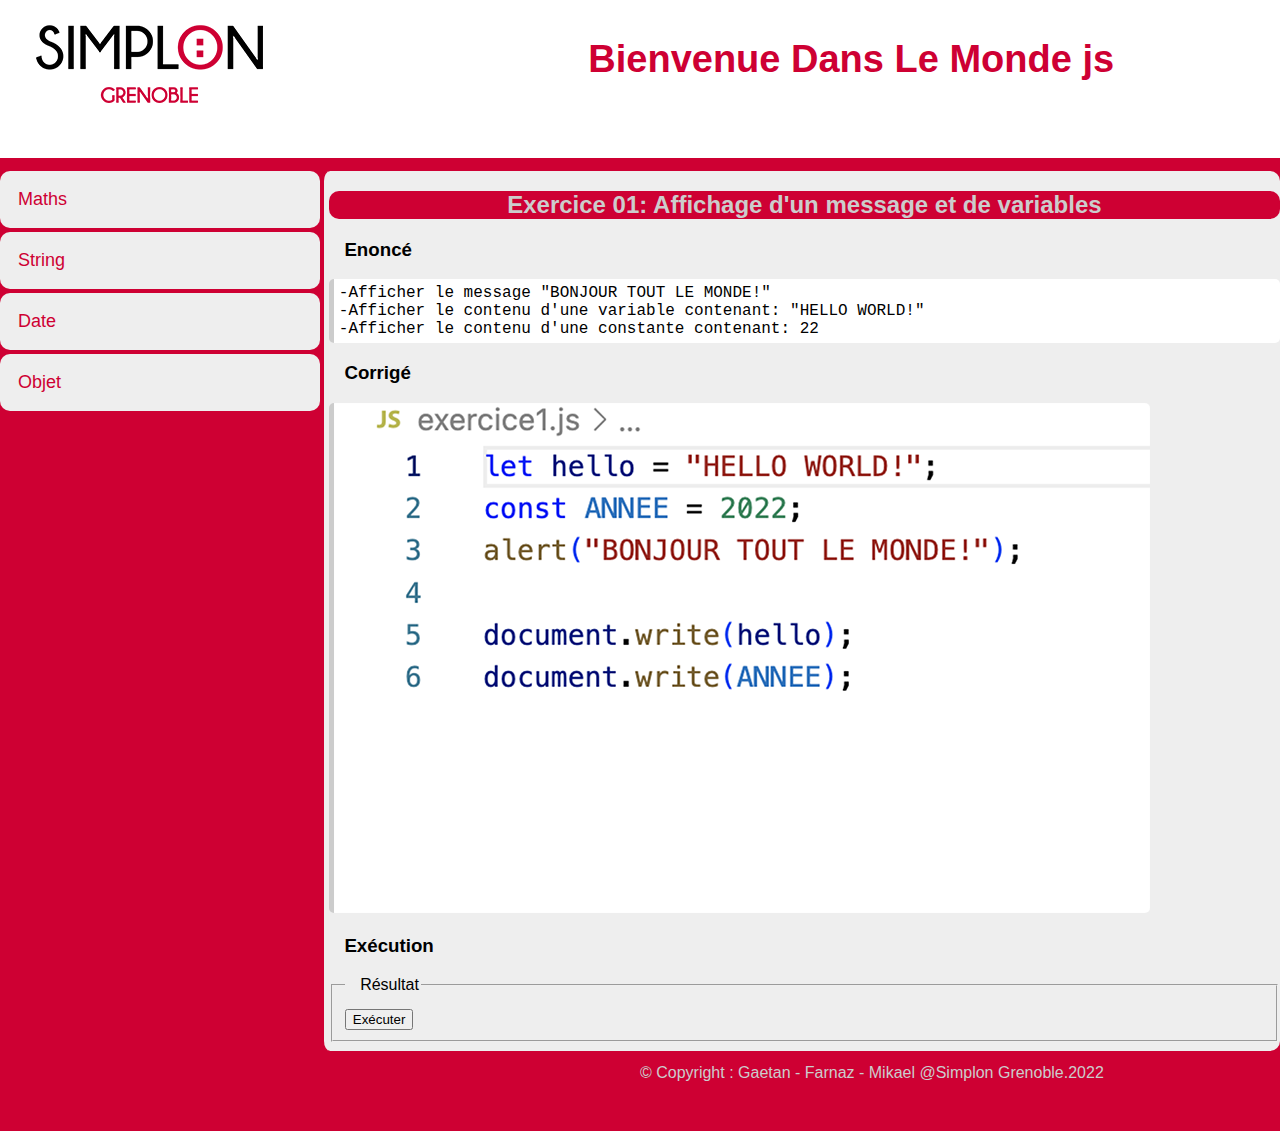
<file: pages/exercice1.html>
<!DOCTYPE html>
<html lang="en">
<head>
    <meta charset="UTF-8">
    <meta http-equiv="X-UA-Compatible" content="IE=edge">
    <meta name="viewport" content="width=device-width, initial-scale=1.0">
    <title>Exercice 1</title>
    <link rel="stylesheet" href="../styles/styles.css">
    <script src="../js/script.js"></script>
</head>
<body onload="init()">
    <div class="grid-container">

      <header>
        <div class="gallery">
          <a href="../pages/pagedaccueil.html"> <img src="../img/SIMPLON_Logo_GRENOBLE_RougeNoir-RVB.png" alt="logo"> </a> 
        </div>
        <centre><h1>Bienvenue Dans Le Monde js</h1></centre>    
    </header>
   
        <nav id="sideMenu">
            <!-- remplacer le href de la page actuelle par # -->
            <!-- éventuellement le laisser en surbrillance dans le css -->
            <button class="accordion">Maths</button>
            <div class="panel">
              <ul class="exercices">
                <li><a href="exercice2.html">Exercice 2</a></li>
                <li><a href="exercice4.html">Exercice 4</a></li>
                <li><a href="exercice7.html">Exercice 7</a></li>
                <li><a href="exercice8.html">Exercice 8</a></li>
                <li><a href="exercice9.html">Exercice 9</a></li>
                <li><a href="exercice10.html">Exercice 10</a></li>
                <li><a href="exercice11.html">Exercice 11</a></li>
                <li><a href="exercice12.html">Exercice 12</a></li>
              </ul>
            </div>
      
            <button class="accordion">String</button>
            <div class="panel">
              <ul class="exercices">
                <li><a href="#">Exercice 1</a></li>
                <li><a href="exercice3.html">Exercice 3</a></li>
                <li><a href="exercice5.html">Exercice 5</a></li>
              </ul>
            </div>
      
            <button class="accordion">Date</button>
            <div class="panel">
              <ul id="exercices">
                <li><a href="exercice6.html">Exercice 6</a></li>
              </ul>
            </div>
      
            <button class="accordion">Objet</button>
            <div class="panel">
              <ul id="exercices">
                <li><a href="exercice13.html">Exercice 13</a></li>
              </ul>
            </div>
        </nav>
    
        <!-- Changer ici pour chaque exercice -->
        <!-- Déplacer la div output selon les besoins -->
        <section id="mainContent" class="main-container">    
           <h2>Exercice 01: Affichage d'un message et de variables</h2> 

           <h3>&nbsp;&nbsp;&nbsp;Enoncé</h3>
           <p id="enonce">
            -Afficher le message "BONJOUR TOUT LE MONDE!" <br>
            -Afficher le contenu d'une variable contenant: "HELLO WORLD!" <br>
            -Afficher le contenu d'une constante contenant: 22  
           </p>
    
           <h3>&nbsp;&nbsp;&nbsp;Corrigé</h3>
           <img src="../img/exercice1.png" alt="exercice1" id="corrige">
    
           <h3>&nbsp;&nbsp;&nbsp;Exécution</h3>
           <form action="">
            <fieldset>
                <legend>&nbsp;&nbsp;&nbsp;Résultat</legend>
                <div id="output"></div>
                <input type="button" value="Exécuter" onclick="exercice1()">
            </fieldset>
           </form>
        </section>
    
    <br><br>
        <footer>
            © Copyright : Gaetan - Farnaz - Mikael @Simplon Grenoble.2022
        </footer>
      </div>
</body>
</html>
</file>
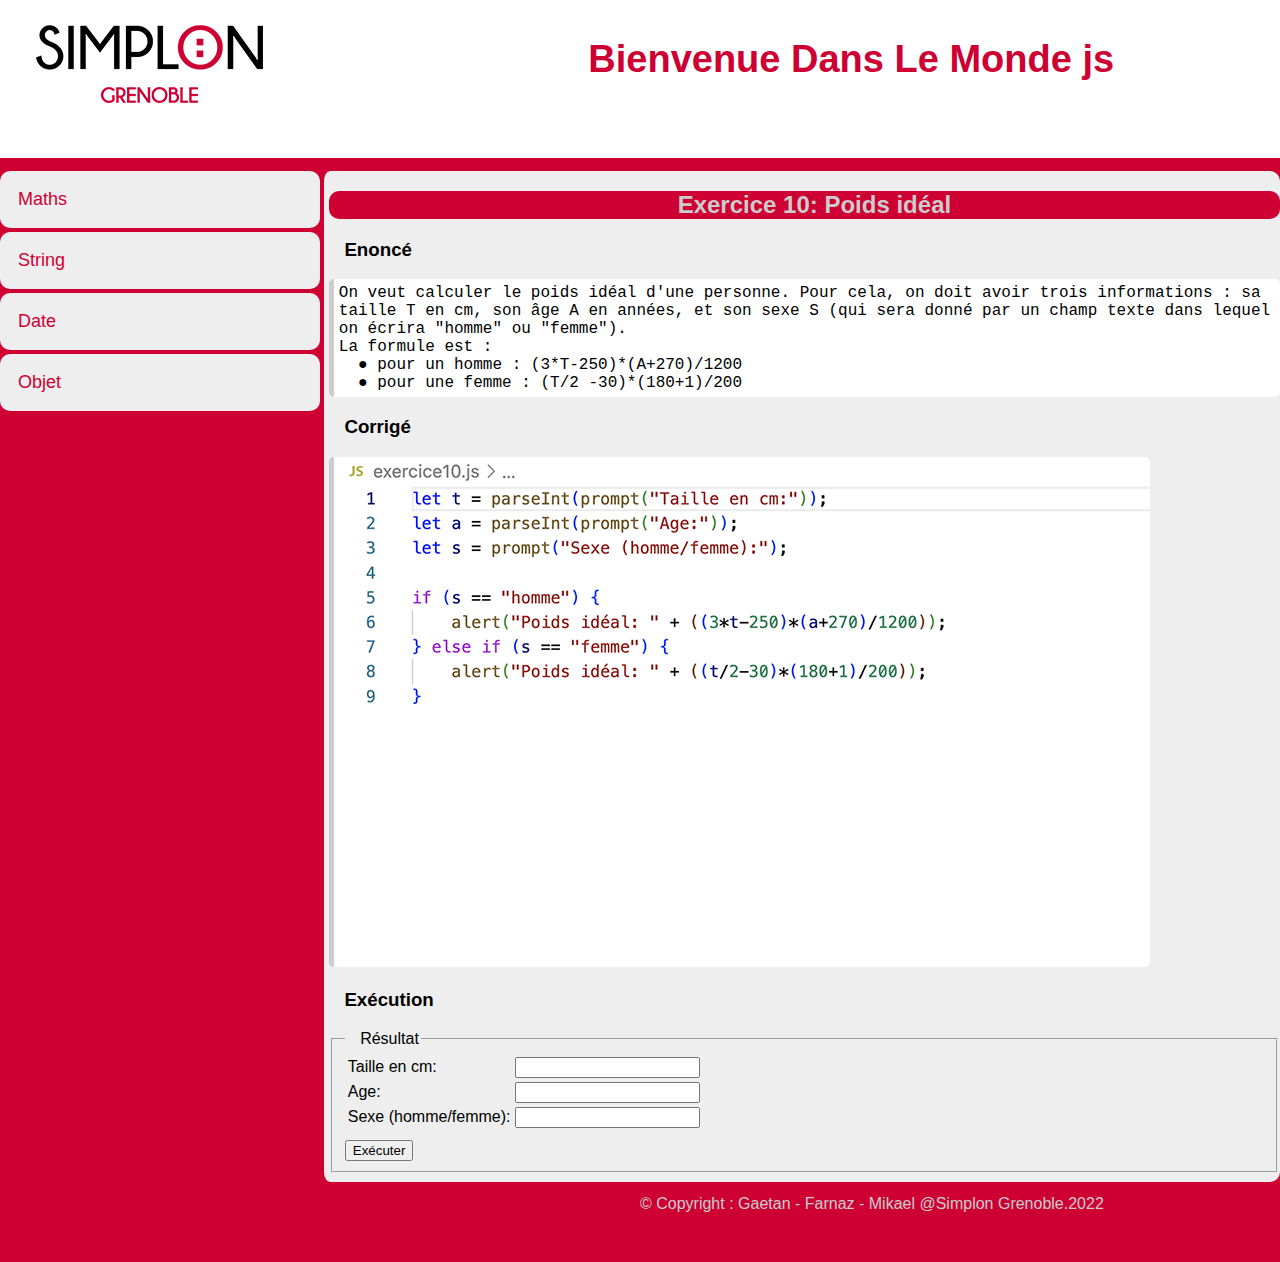
<file: pages/exercice10.html>
<!DOCTYPE html>
<html lang="en">
<head>
    <meta charset="UTF-8">
    <meta http-equiv="X-UA-Compatible" content="IE=edge">
    <meta name="viewport" content="width=device-width, initial-scale=1.0">
    <title>Exercice 10</title>
    <link rel="stylesheet" href="../styles/styles.css">
    <script src="../js/script.js"></script>
</head>
<body onload="init()">
    <div class="grid-container">
      <header>
        <div class="gallery">
          <a href="../pages/pagedaccueil.html"> <img src="../img/SIMPLON_Logo_GRENOBLE_RougeNoir-RVB.png" alt="logo"> </a> 
        </div>
        <centre><h1>Bienvenue Dans Le Monde js</h1></centre>    
    </header>
    
        <nav id="sideMenu">
            <!-- remplacer le href de la page actuelle par # -->
            <!-- éventuellement le laisser en surbrillance dans le css -->
            <button class="accordion">Maths</button>
            <div class="panel">
              <ul class="exercices">
                <li><a href="exercice2.html">Exercice 2</a></li>
                <li><a href="exercice4.html">Exercice 4</a></li>
                <li><a href="exercice7.html">Exercice 7</a></li>
                <li><a href="exercice8.html">Exercice 8</a></li>
                <li><a href="exercice9.html">Exercice 9</a></li>
                <li><a href="#">Exercice 10</a></li>
                <li><a href="exercice11.html">Exercice 11</a></li>
                <li><a href="exercice12.html">Exercice 12</a></li>
              </ul>
            </div>
      
            <button class="accordion">String</button>
            <div class="panel">
              <ul class="exercices">
                <li><a href="exercice1.html">Exercice 1</a></li>
                <li><a href="exercice3.html">Exercice 3</a></li>
                <li><a href="exercice5.html">Exercice 5</a></li>
              </ul>
            </div>
      
            <button class="accordion">Date</button>
            <div class="panel">
              <ul id="exercices">
                <li><a href="exercice6.html">Exercice 6</a></li>
              </ul>
            </div>
      
            <button class="accordion">Objet</button>
            <div class="panel">
              <ul id="exercices">
                <li><a href="exercice13.html">Exercice 13</a></li>
              </ul>
            </div>
        </nav>
    
        <!-- Changer ici pour chaque exercice -->
        <!-- Déplacer la div output selon les besoins -->
        <section id="mainContent" class="main-container">    
           <h2>&nbsp;&nbsp;&nbsp;Exercice 10: Poids idéal</h2> 

           <h3>&nbsp;&nbsp;&nbsp;Enoncé</h3>
           <p id="enonce">
            On veut calculer le poids idéal d'une personne. Pour cela, on doit
            avoir trois informations : sa taille T en cm, son âge A en années, et
            son sexe S (qui sera donné par un champ texte dans lequel on écrira
            "homme" ou "femme"). <br> 
            La formule est : <br>
            &nbsp;&nbsp;● pour un homme : (3*T-250)*(A+270)/1200 <br>
            &nbsp;&nbsp;● pour une femme : (T/2 -30)*(180+1)/200
           </p>
    
           <h3>&nbsp;&nbsp;&nbsp;Corrigé</h3>
           <img src="../img/exercice10.png" alt="exercice10" id="corrige">
    
           <h3>&nbsp;&nbsp;&nbsp;Exécution</h3>
           <form action="">
            <fieldset>
                <legend>&nbsp;&nbsp;&nbsp;Résultat</legend>
                <table>
                    <tr>
                        <td><label for="">Taille en cm: </label></td>
                        <td><input type="text" name="taille" id="taille"></td>
                    </tr>
                    <tr>
                        <td><label for="">Age: </label></td>
                        <td><input type="text" name="age" id="age"></td>
                    </tr>
                    <tr>
                        <td><label for="">Sexe (homme/femme): </label></td>
                        <td><input type="text" name="sexe" id="sexe"></td>
                    </tr>
                </table>

                <div id="output"></div>
                <input type="button" value="Exécuter" onclick="exercice10()">
            </fieldset>
           </form>
        </section>
    
        <br><br>
        <footer>
            © Copyright : Gaetan - Farnaz - Mikael @Simplon Grenoble.2022
        </footer>
    </div>
</body>
</html>
</file>
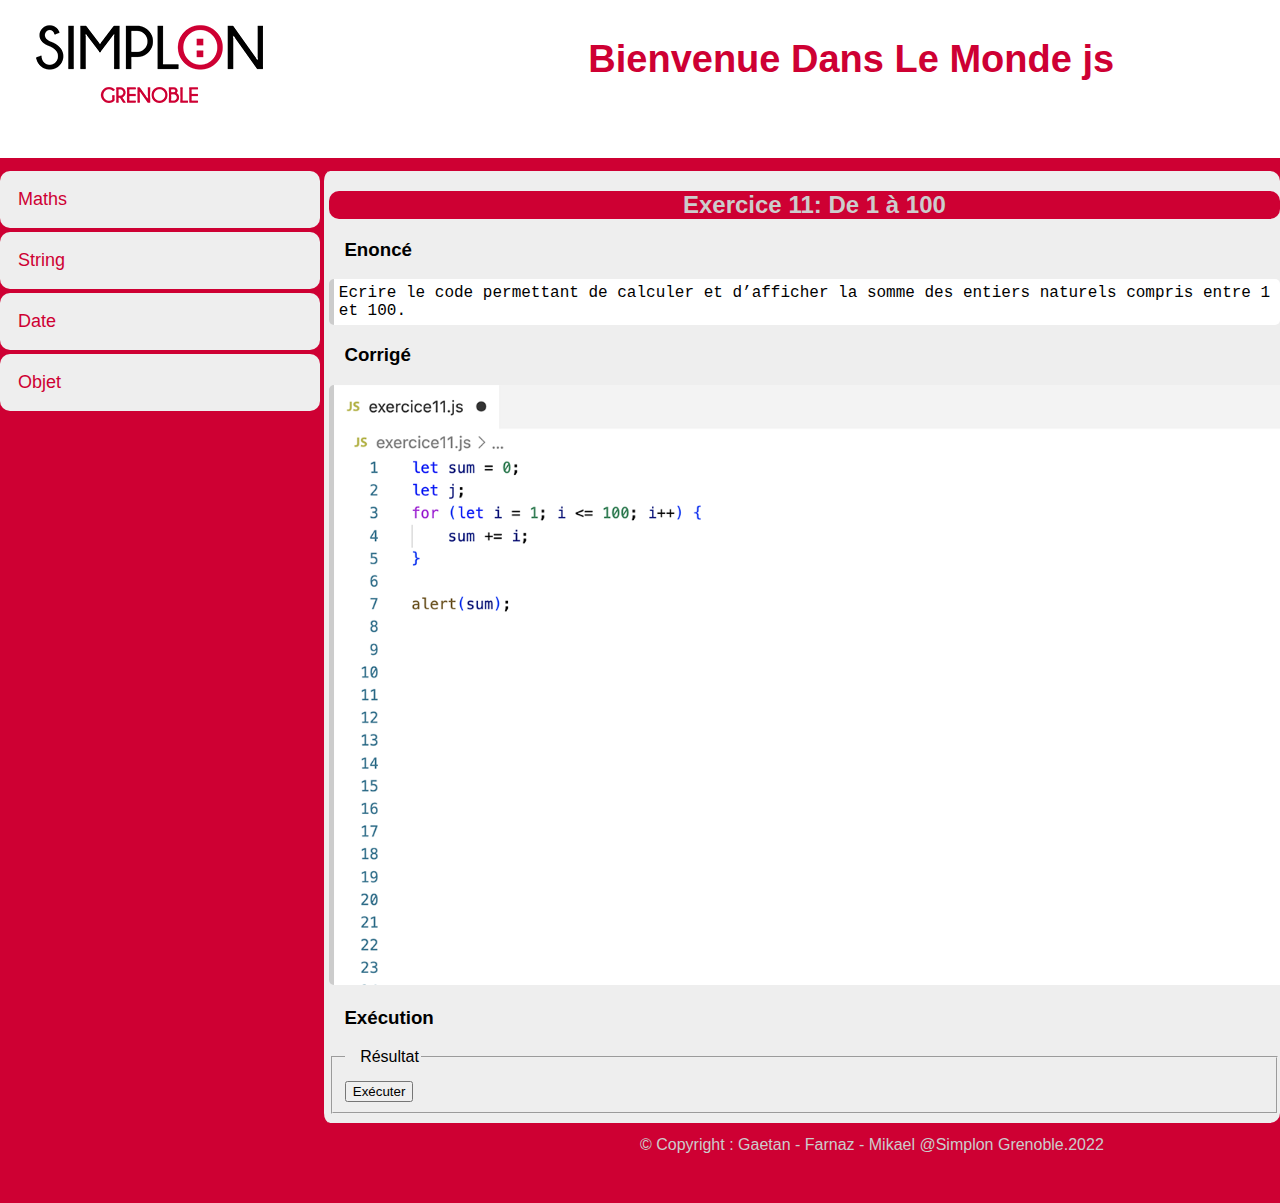
<file: pages/exercice11.html>
<!DOCTYPE html>
<html lang="en">
<head>
    <meta charset="UTF-8">
    <meta http-equiv="X-UA-Compatible" content="IE=edge">
    <meta name="viewport" content="width=device-width, initial-scale=1.0">
    <title>Exercice 11</title>
    <link rel="stylesheet" href="../styles/styles.css">
    <script src="../js/script.js"></script>
</head>
<body onload="init()">
    <div class="grid-container">
      <header>
        <div class="gallery">
          <a href="../pages/pagedaccueil.html"> <img src="../img/SIMPLON_Logo_GRENOBLE_RougeNoir-RVB.png" alt="logo"></a> 
        </div>
        <centre><h1>Bienvenue Dans Le Monde js</h1></centre>    
    </header>
    
        <nav id="sideMenu">
            <!-- remplacer le href de la page actuelle par # -->
            <!-- éventuellement le laisser en surbrillance dans le css -->
            <button class="accordion">Maths</button>
            <div class="panel">
              <ul class="exercices">
                <li><a href="exercice2.html">Exercice 2</a></li>
                <li><a href="exercice4.html">Exercice 4</a></li>
                <li><a href="exercice7.html">Exercice 7</a></li>
                <li><a href="exercice8.html">Exercice 8</a></li>
                <li><a href="exercice9.html">Exercice 9</a></li>
                <li><a href="exercice10.html">Exercice 10</a></li>
                <li><a href="#">Exercice 11</a></li>
                <li><a href="exercice12.html">Exercice 12</a></li>
              </ul>
            </div>
      
            <button class="accordion">String</button>
            <div class="panel">
              <ul class="exercices">
                <li><a href="exercice1.html">Exercice 1</a></li>
                <li><a href="exercice3.html">Exercice 3</a></li>
                <li><a href="exercice5.html">Exercice 5</a></li>
              </ul>
            </div>
      
            <button class="accordion">Date</button>
            <div class="panel">
              <ul id="exercices">
                <li><a href="exercice6.html">Exercice 6</a></li>
              </ul>
            </div>
      
            <button class="accordion">Objet</button>
            <div class="panel">
              <ul id="exercices">
                <li><a href="exercice13.html">Exercice 13</a></li>
              </ul>
            </div>
        </nav>
    
        <!-- Changer ici pour chaque exercice -->
        <!-- Déplacer la div output selon les besoins -->
        <section id="mainContent" class="main-container">    
           <h2>&nbsp;&nbsp;&nbsp;Exercice 11: De 1 à 100</h2> 

           <h3>&nbsp;&nbsp;&nbsp;Enoncé</h3>
           <p id="enonce">
            Ecrire le code permettant de calculer et d’afficher la somme des entiers naturels compris entre 1 et 100.
           </p>
    
           <h3>&nbsp;&nbsp;&nbsp;Corrigé</h3>
           <img src="../img/exercice11.png" alt="exercice11" id="corrige" width="960px" height="600px">
    
           <h3>&nbsp;&nbsp;&nbsp;Exécution</h3>
           <form action="">
            <fieldset>
                <legend>&nbsp;&nbsp;&nbsp;Résultat</legend>
                <div id="output"></div>
                <input type="button" value="Exécuter" onclick="exercice11()">
            </fieldset>
           </form>
        </section>
        <br><br>
        <footer>
            © Copyright : Gaetan - Farnaz - Mikael @Simplon Grenoble.2022
        </footer>
    </div>
</body>
</html>
</file>
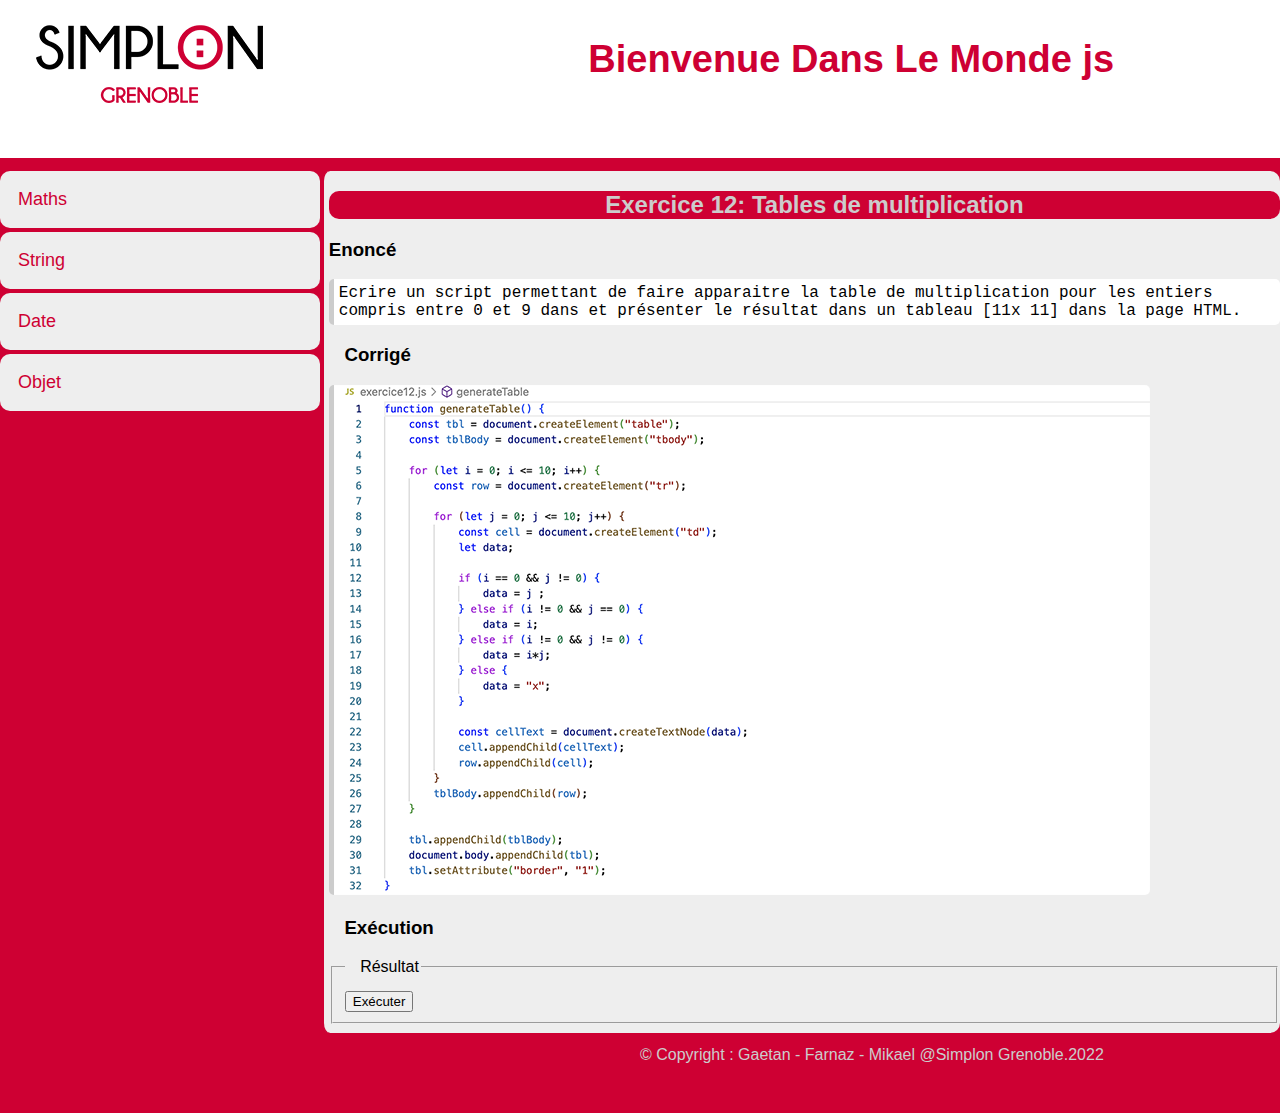
<file: pages/exercice12.html>
<!DOCTYPE html>
<html lang="en">
<head>
    <meta charset="UTF-8">
    <meta http-equiv="X-UA-Compatible" content="IE=edge">
    <meta name="viewport" content="width=device-width, initial-scale=1.0">
    <title>Exercice 12</title>
    <link rel="stylesheet" href="../styles/styles.css">
    <script src="../js/script.js"></script>
</head>
<body onload="init()">
    <div class="grid-container">
      <header>
        <div class="gallery">
          <a href="../pages/pagedaccueil.html"> <img src="../img/SIMPLON_Logo_GRENOBLE_RougeNoir-RVB.png" alt="logo"></a> 
        </div>
        <centre><h1>Bienvenue Dans Le Monde js</h1></centre>    
    </header>
        <nav id="sideMenu">
            <!-- remplacer le href de la page actuelle par # -->
            <!-- éventuellement le laisser en surbrillance dans le css -->
            <button class="accordion">Maths</button>
            <div class="panel">
              <ul class="exercices">
                <li><a href="exercice2.html">Exercice 2</a></li>
                <li><a href="exercice4.html">Exercice 4</a></li>
                <li><a href="exercice7.html">Exercice 7</a></li>
                <li><a href="exercice8.html">Exercice 8</a></li>
                <li><a href="exercice9.html">Exercice 9</a></li>
                <li><a href="exercice10.html">Exercice 10</a></li>
                <li><a href="exercice11.html">Exercice 11</a></li>
                <li><a href="#">Exercice 12</a></li>
              </ul>
            </div>
      
            <button class="accordion">String</button>
            <div class="panel">
              <ul class="exercices">
                <li><a href="exercice1.html">Exercice 1</a></li>
                <li><a href="exercice3.html">Exercice 3</a></li>
                <li><a href="exercice5.html">Exercice 5</a></li>
              </ul>
            </div>
      
            <button class="accordion">Date</button>
            <div class="panel">
              <ul id="exercices">
                <li><a href="exercice6.html">Exercice 6</a></li>
              </ul>
            </div>
      
            <button class="accordion">Objet</button>
            <div class="panel">
              <ul id="exercices">
                <li><a href="exercice13.html">Exercice 13</a></li>
              </ul>
            </div>
        </nav>
    
        <!-- Changer ici pour chaque exercice -->
        <!-- Déplacer la div output selon les besoins -->
        <section id="mainContent" class="main-container">    
           <h2>&nbsp;&nbsp;&nbsp;Exercice 12: Tables de multiplication</h2> 

           <h3>Enoncé</h3>
           <p id="enonce">
            Ecrire un script permettant de faire apparaitre la table de
            multiplication pour les entiers compris entre 0 et 9 dans et
            présenter le résultat dans un tableau [11x 11] dans la page HTML.
           </p>
    
           <h3>&nbsp;&nbsp;&nbsp;Corrigé</h3>
           <img src="../img/exercice12.png" alt="exercice12" id="corrige">
    
           <h3>&nbsp;&nbsp;&nbsp;Exécution</h3>
           <form action="">
            <fieldset>
                <legend>&nbsp;&nbsp;&nbsp;Résultat</legend>
                <div id="output"></div>
                <input type="button" value="Exécuter" onclick="exercice12()">
            </fieldset>
           </form>
        </section>
    
        <br><br>
        <footer>
            © Copyright : Gaetan - Farnaz - Mikael @Simplon Grenoble.2022
        </footer>
    </div>
</body>
</html>
</file>
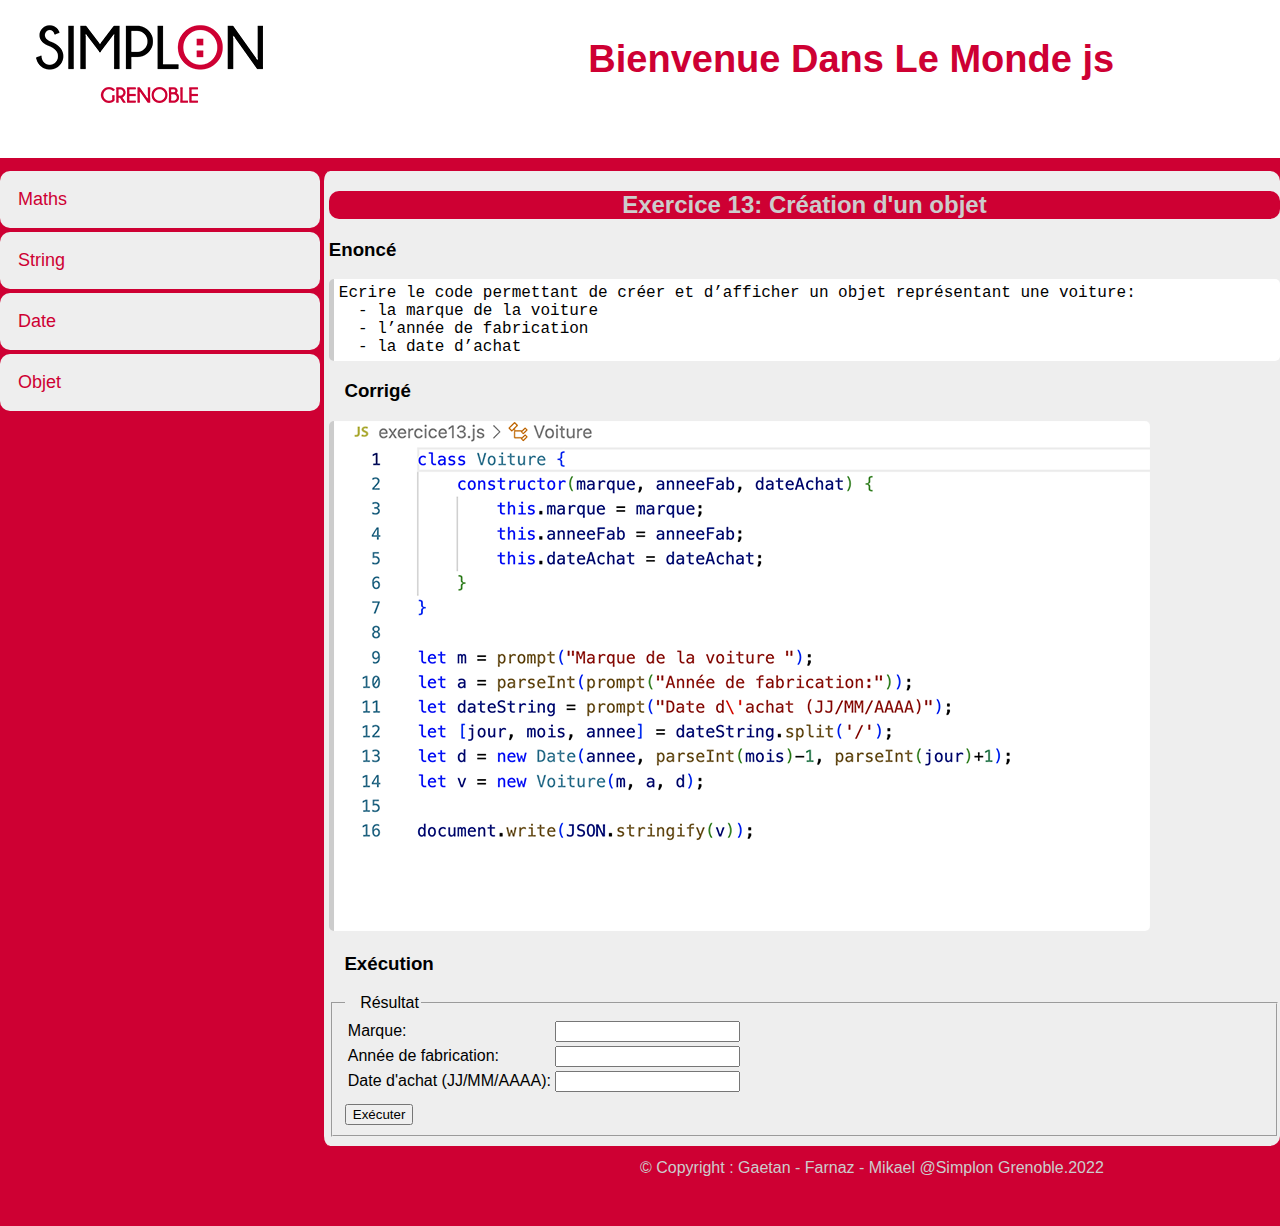
<file: pages/exercice13.html>
<!DOCTYPE html>
<html lang="en">
<head>
    <meta charset="UTF-8">
    <meta http-equiv="X-UA-Compatible" content="IE=edge">
    <meta name="viewport" content="width=device-width, initial-scale=1.0">
    <title>Exercice 13</title>
    <link rel="stylesheet" href="../styles/styles.css">
    <script src="../js/script.js"></script>
</head>
<body onload="init()">
    <div class="grid-container">
      <header>
        <div class="gallery">
          <a href="../pages/pagedaccueil.html"> <img src="../img/SIMPLON_Logo_GRENOBLE_RougeNoir-RVB.png" alt="logo"></a>  
        </div>
        <centre><h1>Bienvenue Dans Le Monde js</h1></centre>    
    </header>
    
        <nav id="sideMenu">
            <!-- remplacer le href de la page actuelle par # -->
            <!-- éventuellement le laisser en surbrillance dans le css -->
            <button class="accordion">Maths</button>
            <div class="panel">
              <ul class="exercices">
                <li><a href="exercice2.html">Exercice 2</a></li>
                <li><a href="exercice4.html">Exercice 4</a></li>
                <li><a href="exercice7.html">Exercice 7</a></li>
                <li><a href="exercice8.html">Exercice 8</a></li>
                <li><a href="exercice9.html">Exercice 9</a></li>
                <li><a href="exercice10.html">Exercice 10</a></li>
                <li><a href="exercice11.html">Exercice 11</a></li>
                <li><a href="exercice12.html">Exercice 12</a></li>
              </ul>
            </div>
      
            <button class="accordion">String</button>
            <div class="panel">
              <ul class="exercices">
                <li><a href="exercice1.html">Exercice 1</a></li>
                <li><a href="exercice3.html">Exercice 3</a></li>
                <li><a href="exercice5.html">Exercice 5</a></li>
              </ul>
            </div>
      
            <button class="accordion">Date</button>
            <div class="panel">
              <ul id="exercices">
                <li><a href="exercice6.html">Exercice 6</a></li>
              </ul>
            </div>
      
            <button class="accordion">Objet</button>
            <div class="panel">
              <ul id="exercices">
                <li><a href="#">Exercice 13</a></li>
              </ul>
            </div>
        </nav>
    
        <!-- Changer ici pour chaque exercice -->
        <!-- Déplacer la div output selon les besoins -->
        <section id="mainContent" class="main-container">    
           <h2>Exercice 13: Création d'un objet</h2> 

           <h3>Enoncé</h3>
           <p id="enonce">
            Ecrire le code permettant de créer et d’afficher un objet représentant une voiture: <br>
            &nbsp;&nbsp;- la marque de la voiture <br>
            &nbsp;&nbsp;- l’année de fabrication <br>
            &nbsp;&nbsp;- la date d’achat
           </p>
    
           <h3>&nbsp;&nbsp;&nbsp;Corrigé</h3>
           <img src="../img/exercice13.png" alt="exercice13" id="corrige">
    
           <h3>&nbsp;&nbsp;&nbsp;Exécution</h3>
           <form action="">
            <fieldset>
                <legend>&nbsp;&nbsp;&nbsp;Résultat</legend>
                <table>
                    <tr>
                        <td><label for="">Marque: </label></td>
                        <td><input type="text" name="marque" id="marque"></td>
                    </tr>
                    <tr>
                        <td><label for="">Année de fabrication: </label></td>
                        <td><input type="text" name="anneeFab" id="anneeFab"></td>
                    </tr>
                    <tr>
                        <td><label for="">Date d'achat (JJ/MM/AAAA): </label></td>
                        <td><input type="text" name="dateAchat" id="dateAchat"></td>
                    </tr>
                </table>

                <div id="output"></div>
                <input type="button" value="Exécuter" onclick="exercice13()">
            </fieldset>
           </form>
        </section>
    
        <br><br>
        <footer>
            © Copyright : Gaetan - Farnaz - Mikael @Simplon Grenoble.2022
        </footer>
    </div>
</body>
</html>
</file>
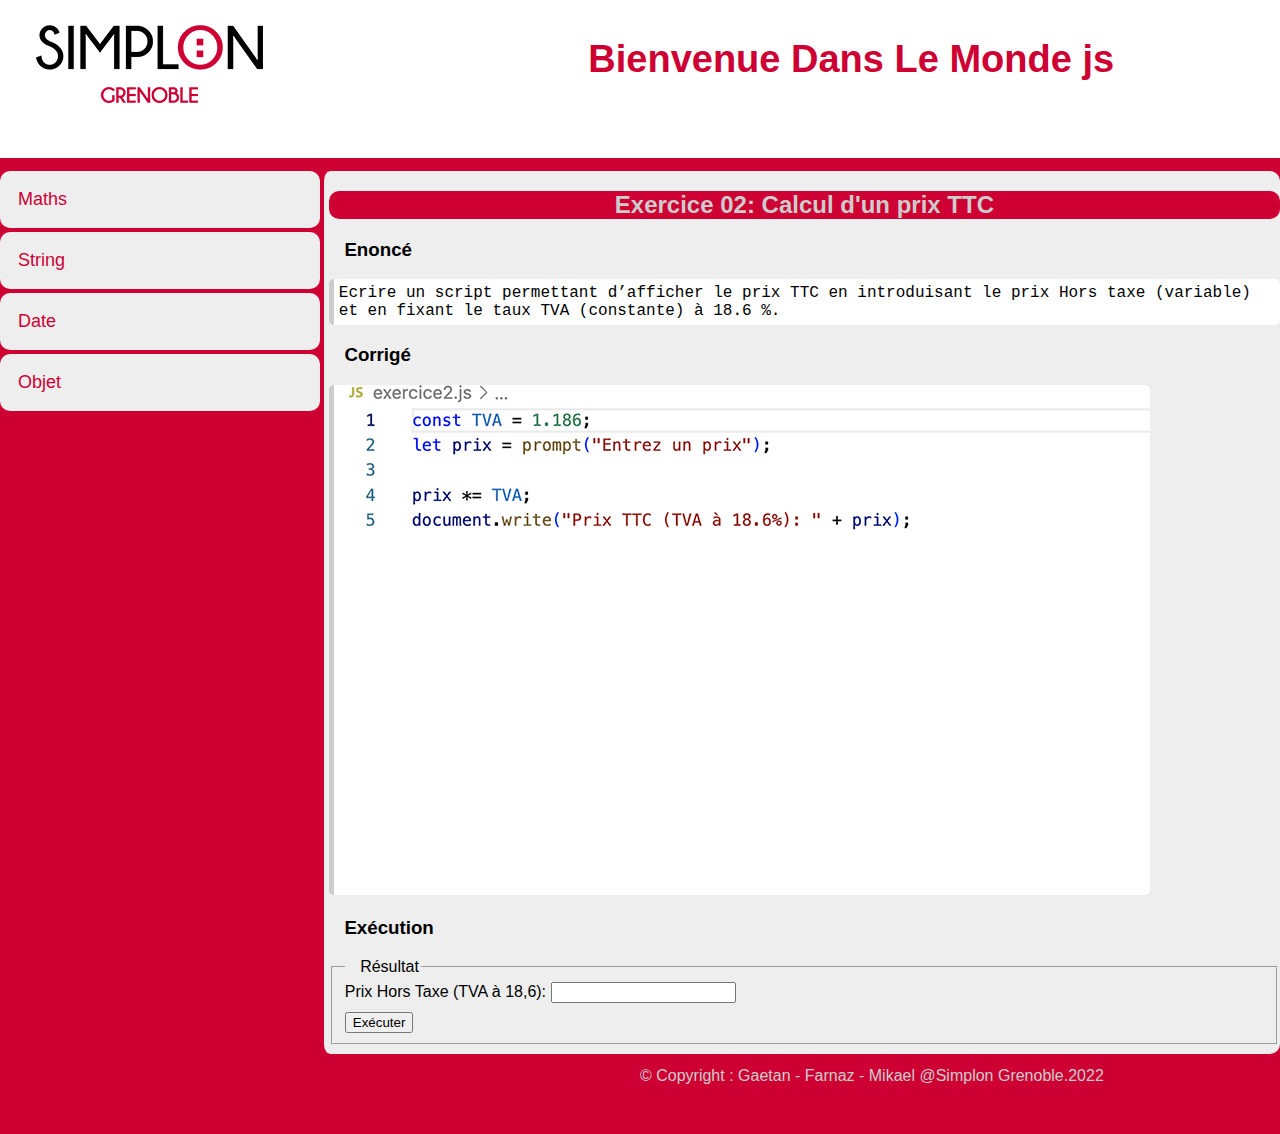
<file: pages/exercice2.html>
<!DOCTYPE html>
<html lang="en">
<head>
    <meta charset="UTF-8">
    <meta http-equiv="X-UA-Compatible" content="IE=edge">
    <meta name="viewport" content="width=device-width, initial-scale=1.0">
    <title>Exercice 2</title>
    <link rel="stylesheet" href="../styles/styles.css">
    <script src="../js/script.js"></script>
</head>
<body onload="init()">
    <div class="grid-container">

      <header>
        <div class="gallery">
          <a href="../pages/pagedaccueil.html"> <img src="../img/SIMPLON_Logo_GRENOBLE_RougeNoir-RVB.png" alt="logo"> </a> 
        </div>
        <centre><h1>Bienvenue Dans Le Monde js</h1></centre>    
    </header>
    
        <nav id="sideMenu">
            <!-- remplacer le href de la page actuelle par # -->
            <!-- éventuellement le laisser en surbrillance dans le css -->
            <button class="accordion">Maths</button>
            <div class="panel">
              <ul class="exercices">
                <li><a href="#">Exercice 2</a></li>
                <li><a href="exercice4.html">Exercice 4</a></li>
                <li><a href="exercice7.html">Exercice 7</a></li>
                <li><a href="exercice8.html">Exercice 8</a></li>
                <li><a href="exercice9.html">Exercice 9</a></li>
                <li><a href="exercice10.html">Exercice 10</a></li>
                <li><a href="exercice11.html">Exercice 11</a></li>
                <li><a href="exercice12.html">Exercice 12</a></li>
              </ul>
            </div>
      
            <button class="accordion">String</button>
            <div class="panel">
              <ul class="exercices">
                <li><a href="exercice1.html">Exercice 1</a></li>
                <li><a href="exercice3.html">Exercice 3</a></li>
                <li><a href="exercice5.html">Exercice 5</a></li>
              </ul>
            </div>
      
            <button class="accordion">Date</button>
            <div class="panel">
              <ul id="exercices">
                <li><a href="exercice6.html">Exercice 6</a></li>
              </ul>
            </div>
      
            <button class="accordion">Objet</button>
            <div class="panel">
              <ul id="exercices">
                <li><a href="exercice13.html">Exercice 13</a></li>
              </ul>
            </div>
        </nav>
    
        <!-- Changer ici pour chaque exercice -->
        <!-- Déplacer la div output selon les besoins -->
        <section id="mainContent" class="main-container">    
           <h2>Exercice 02: Calcul d'un prix TTC</h2> 

           <h3>&nbsp;&nbsp;&nbsp;Enoncé</h3>
           <p id="enonce">
            Ecrire un script permettant d’afficher le prix TTC en introduisant le prix Hors taxe (variable) et en fixant le taux TVA (constante) à 18.6 %.
           </p>
    
           <h3>&nbsp;&nbsp;&nbsp;Corrigé</h3>
           <img src="../img/exercice2.png" alt="exercice2" id="corrige">
    
           <h3>&nbsp;&nbsp;&nbsp;Exécution</h3>
           <form action="">
            <fieldset>
                <legend>&nbsp;&nbsp;&nbsp;Résultat</legend>                
                <label for="">Prix Hors Taxe (TVA à 18,6): </label>
                <input type="text" name="prix" id="prix">
                <br>
                <div id="output"></div>
                <input type="button" value="Exécuter" onclick="exercice2()">
            </fieldset>
           </form>
        </section>
    
        <br><br>
        <footer>
            © Copyright : Gaetan - Farnaz - Mikael @Simplon Grenoble.2022
        </footer>
    </div>
</body>
</html>
</file>
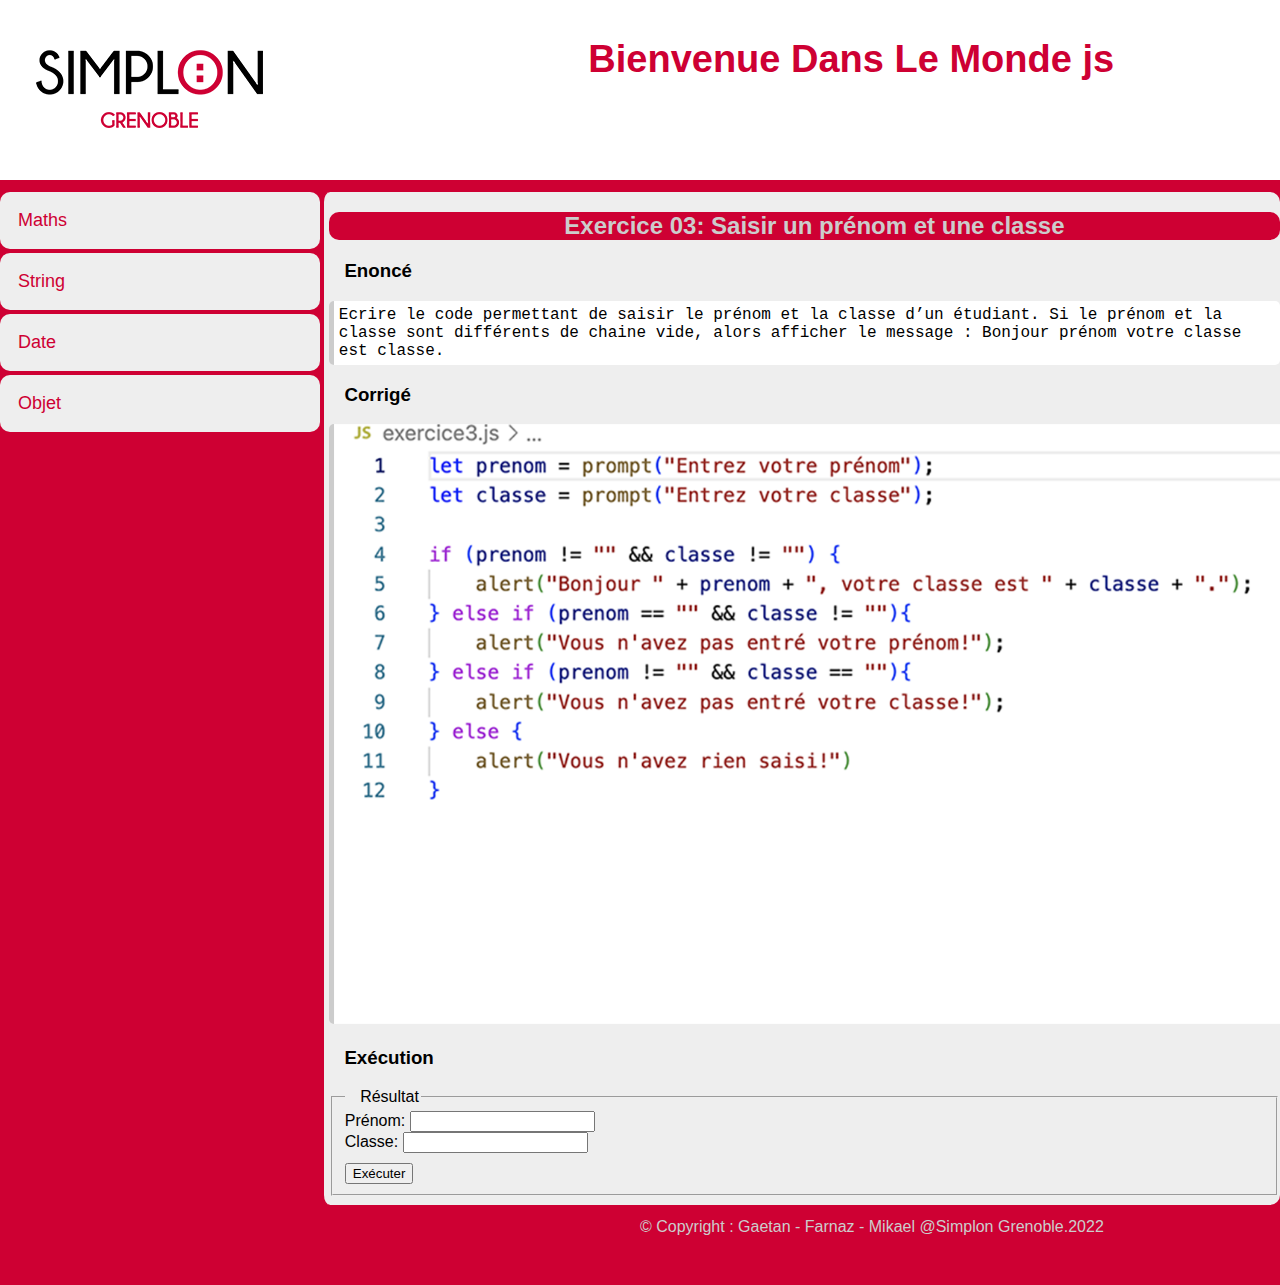
<file: pages/exercice3.html>
<!DOCTYPE html>
<html lang="en">
<head>
    <meta charset="UTF-8">
    <meta http-equiv="X-UA-Compatible" content="IE=edge">
    <meta name="viewport" content="width=device-width, initial-scale=1.0">
    <title>Exercice 3</title>
    <link rel="stylesheet" href="../styles/styles.css">
    <script src="../js/script.js"></script>
</head>
<body onload="init()">
    <div class="grid-container">
      <header>
        <div class="gallery">
          <a href="../pages/pagedaccueil.html"> <img src="../img/SIMPLON_Logo_GRENOBLE_RougeNoir-RVB.png" alt="logo"> </a> 
        <centre><h1>Bienvenue Dans Le Monde js</h1></centre>    
    </header>
    
        <nav id="sideMenu">
            <!-- remplacer le href de la page actuelle par # -->
            <!-- éventuellement le laisser en surbrillance dans le css -->
            <button class="accordion">Maths</button>
            <div class="panel">
              <ul class="exercices">
                <li><a href="exercice2.html">Exercice 2</a></li>
                <li><a href="exercice4.html">Exercice 4</a></li>
                <li><a href="exercice7.html">Exercice 7</a></li>
                <li><a href="exercice8.html">Exercice 8</a></li>
                <li><a href="exercice9.html">Exercice 9</a></li>
                <li><a href="exercice10.html">Exercice 10</a></li>
                <li><a href="exercice11.html">Exercice 11</a></li>
                <li><a href="exercice12.html">Exercice 12</a></li>
              </ul>
            </div>
      
            <button class="accordion">String</button>
            <div class="panel">
              <ul class="exercices">
                <li><a href="exercice1.html">Exercice 1</a></li>
                <li><a href="#">Exercice 3</a></li>
                <li><a href="exercice5.html">Exercice 5</a></li>
              </ul>
            </div>
      
            <button class="accordion">Date</button>
            <div class="panel">
              <ul id="exercices">
                <li><a href="exercice6.html">Exercice 6</a></li>
              </ul>
            </div>
      
            <button class="accordion">Objet</button>
            <div class="panel">
              <ul id="exercices">
                <li><a href="exercice13.html">Exercice 13</a></li>
              </ul>
            </div>
        </nav>
    
        <!-- Changer ici pour chaque exercice -->
        <!-- Déplacer la div output selon les besoins -->
        <section id="mainContent" class="main-container">    
           <h2>&nbsp;&nbsp;&nbsp;Exercice 03: Saisir un prénom et une classe</h2> 

           <h3>&nbsp;&nbsp;&nbsp;Enoncé</h3>
           <p id="enonce">
            Ecrire le code permettant de saisir le prénom et la classe d’un
étudiant. Si le prénom et la classe sont différents de chaine vide,
alors afficher le message : Bonjour prénom votre classe est classe.
           </p>
    
           <h3>&nbsp;&nbsp;&nbsp;Corrigé</h3>
           <img src="../img/exercice3.png" alt="exercice3" id="corrige" width="960px" height="600px">
    
           <h3>&nbsp;&nbsp;&nbsp;Exécution</h3>
           <form action="">
            <fieldset>
                <legend>&nbsp;&nbsp;&nbsp;Résultat</legend>                
                <label for="">Prénom: </label>
                <input type="text" name="prenom" id="prenom">
                <br>
                <label for="">Classe: </label>
                <input type="text" name="classe" id="classe">
                <br>
                <div id="output"></div>
                <input type="button" value="Exécuter" onclick="exercice3()">
            </fieldset>
           </form>
        </section>
    
        <br><br>
        <footer>
            © Copyright : Gaetan - Farnaz - Mikael @Simplon Grenoble.2022
        </footer>
    </div>
</body>
</html>
</file>
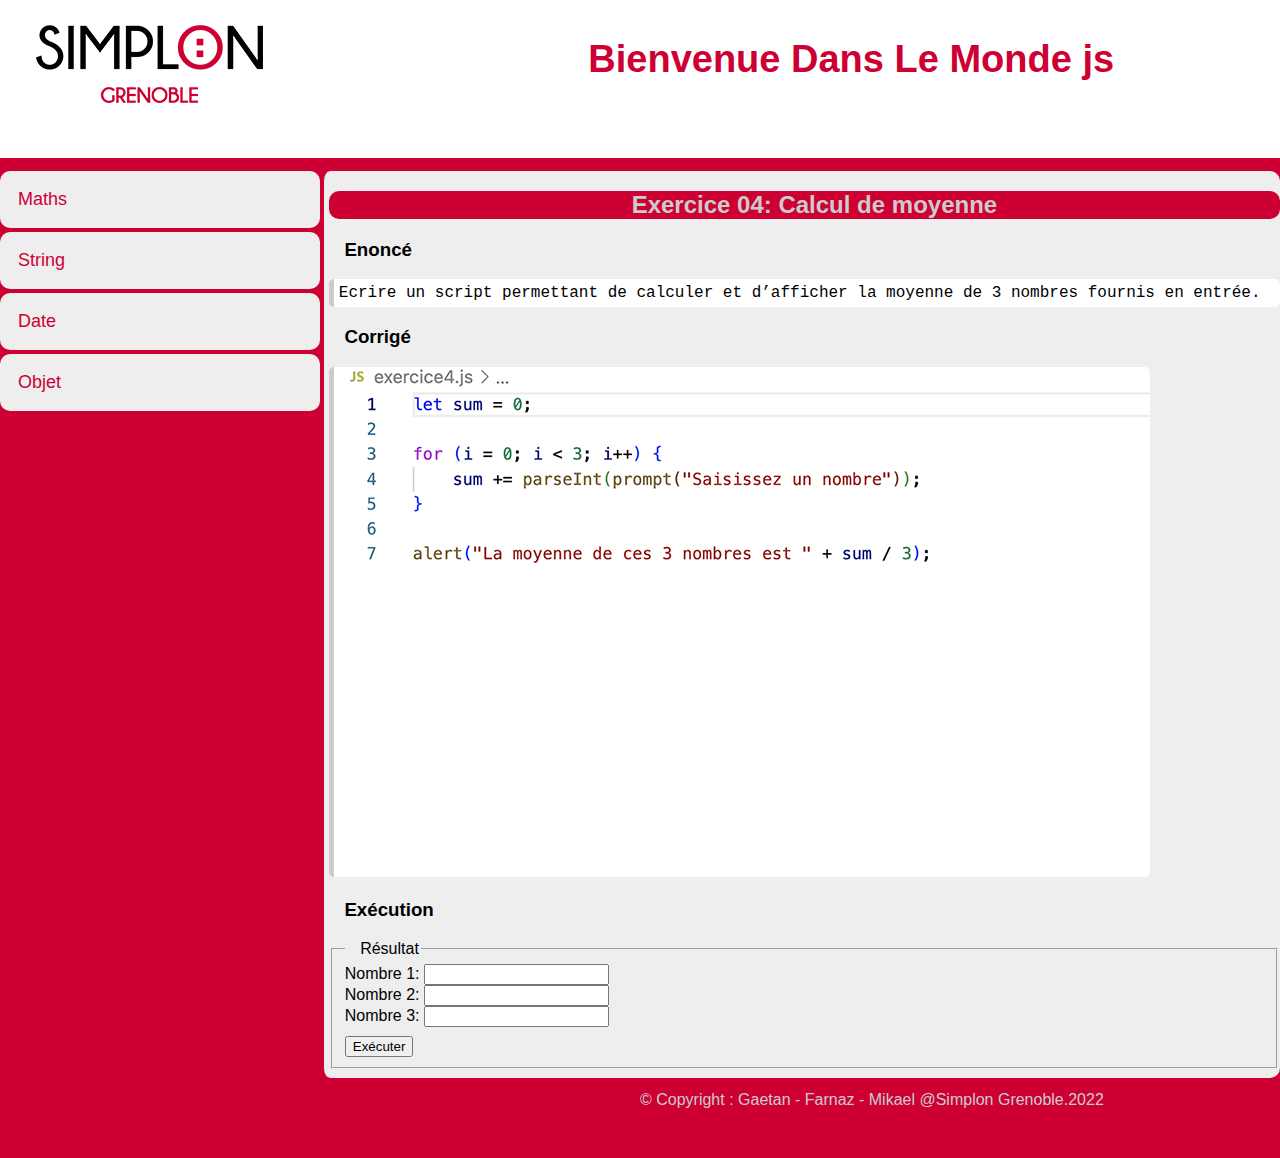
<file: pages/exercice4.html>
<!DOCTYPE html>
<html lang="en">
<head>
    <meta charset="UTF-8">
    <meta http-equiv="X-UA-Compatible" content="IE=edge">
    <meta name="viewport" content="width=device-width, initial-scale=1.0">
    <title>Exercice 4</title>
    <link rel="stylesheet" href="../styles/styles.css">
    <script src="../js/script.js"></script>
</head>
<body onload="init()">
    <div class="grid-container">
      <header>
        <div class="gallery">
          <a href="../pages/pagedaccueil.html"> <img src="../img/SIMPLON_Logo_GRENOBLE_RougeNoir-RVB.png" alt="logo"> </a> 
        </div>
        <centre><h1>Bienvenue Dans Le Monde js</h1></centre>    
    </header>
    
        <nav id="sideMenu">
            <!-- remplacer le href de la page actuelle par # -->
            <!-- éventuellement le laisser en surbrillance dans le css -->
            <button class="accordion">Maths</button>
            <div class="panel">
              <ul class="exercices">
                <li><a href="exercice2.html">Exercice 2</a></li>
                <li><a href="#">Exercice 4</a></li>
                <li><a href="exercice7.html">Exercice 7</a></li>
                <li><a href="exercice8.html">Exercice 8</a></li>
                <li><a href="exercice9.html">Exercice 9</a></li>
                <li><a href="exercice10.html">Exercice 10</a></li>
                <li><a href="exercice11.html">Exercice 11</a></li>
                <li><a href="exercice12.html">Exercice 12</a></li>
              </ul>
            </div>
      
            <button class="accordion">String</button>
            <div class="panel">
              <ul class="exercices">
                <li><a href="exercice1.html">Exercice 1</a></li>
                <li><a href="exercice3.html">Exercice 3</a></li>
                <li><a href="exercice5.html">Exercice 5</a></li>
              </ul>
            </div>
      
            <button class="accordion">Date</button>
            <div class="panel">
              <ul id="exercices">
                <li><a href="exercice6.html">Exercice 6</a></li>
              </ul>
            </div>
      
            <button class="accordion">Objet</button>
            <div class="panel">
              <ul id="exercices">
                <li><a href="exercice13.html">Exercice 13</a></li>
              </ul>
            </div>
        </nav>
    
        <!-- Changer ici pour chaque exercice -->
        <!-- Déplacer la div output selon les besoins -->
        <section id="mainContent" class="main-container">    
           <h2>&nbsp;&nbsp;&nbsp;Exercice 04: Calcul de moyenne</h2> 

           <h3>&nbsp;&nbsp;&nbsp;Enoncé</h3>
           <p id="enonce">
            Ecrire un script permettant de calculer et d’afficher la moyenne de
3 nombres fournis en entrée.
           </p>
    
           <h3>&nbsp;&nbsp;&nbsp;Corrigé</h3>
           <img src="../img//exercice4.png" alt="exercice4" id="corrige">
    
           <h3>&nbsp;&nbsp;&nbsp;Exécution</h3>
           <form action="">
            <fieldset>
                <legend>&nbsp;&nbsp;&nbsp;Résultat</legend>                
                <label for="">Nombre 1: </label>
                <input type="text" name="n1" id="n1">
                <br>
                <label for="">Nombre 2: </label>
                <input type="text" name="n2" id="n2">
                <br>
                <label for="">Nombre 3: </label>
                <input type="text" name="n3" id="n3">
                <br>
                <div id="output"></div>
                <input type="button" value="Exécuter" onclick="exercice4()">
            </fieldset>
           </form>
        </section>
    
        <br><br>
        <footer>
            © Copyright : Gaetan - Farnaz - Mikael @Simplon Grenoble.2022
        </footer>
    </div>
</body>
</html>
</file>
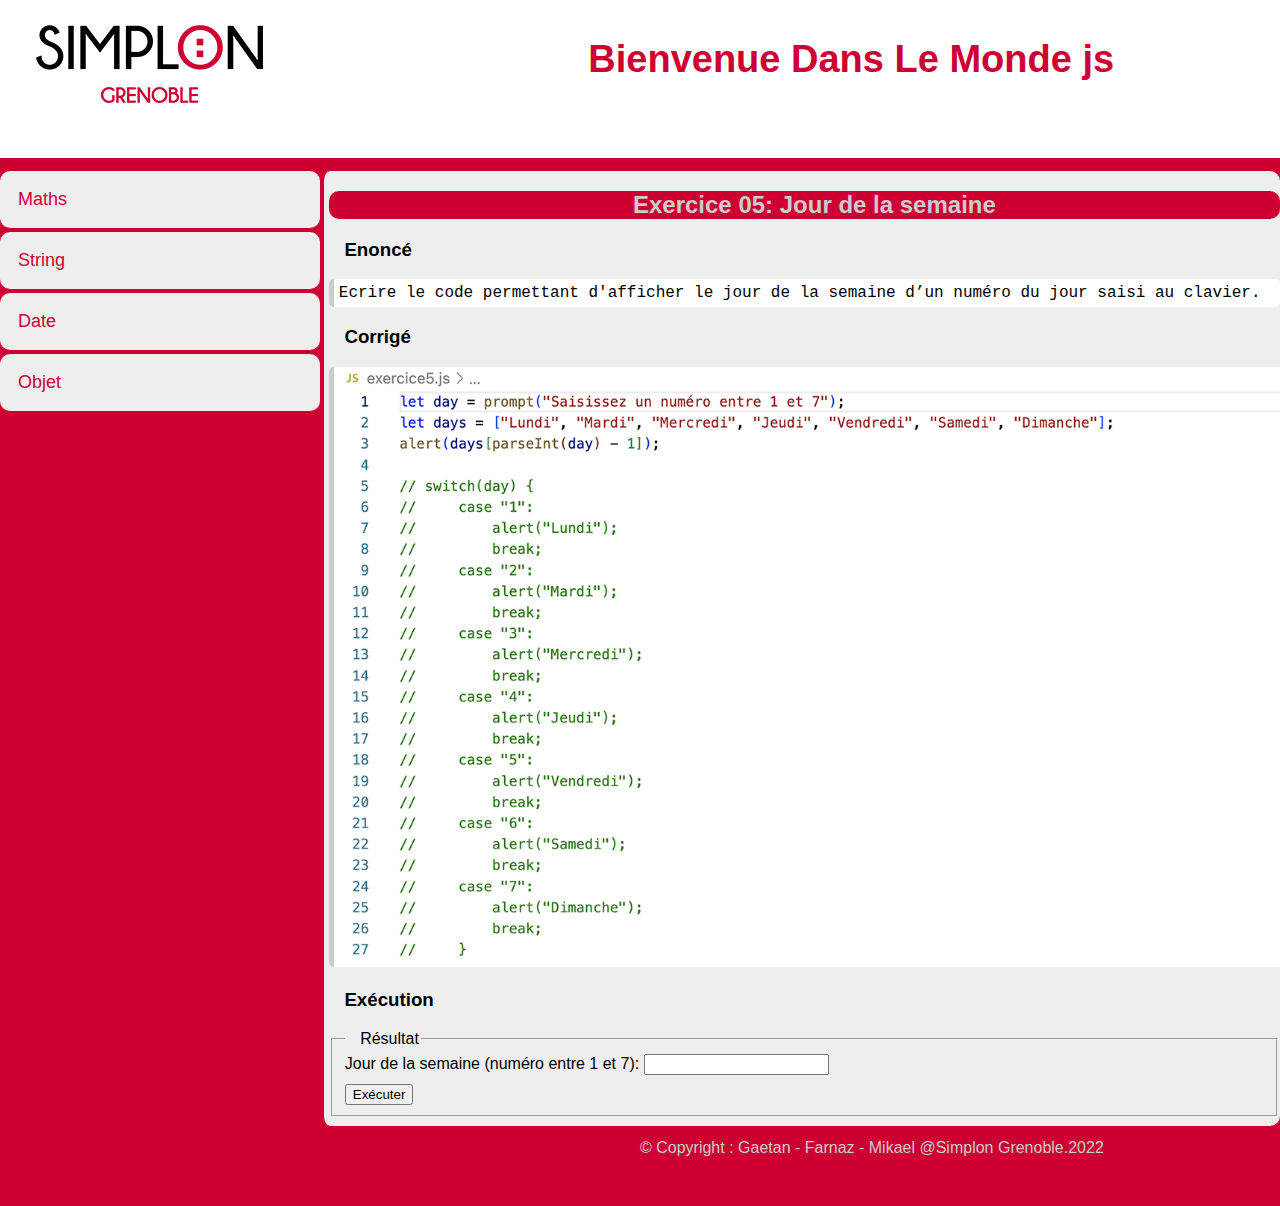
<file: pages/exercice5.html>
<!DOCTYPE html>
<html lang="en">
<head>
    <meta charset="UTF-8">
    <meta http-equiv="X-UA-Compatible" content="IE=edge">
    <meta name="viewport" content="width=device-width, initial-scale=1.0">
    <title>Exercice 5</title>
    <link rel="stylesheet" href="../styles/styles.css">
    <script src="../js/script.js"></script>
</head>
<body onload="init()">
    <div class="grid-container">
      <header>
        <div class="gallery">
          <a href="../pages/pagedaccueil.html"> <img src="../img/SIMPLON_Logo_GRENOBLE_RougeNoir-RVB.png" alt="logo"> </a> 
        </div>
        <centre><h1>Bienvenue Dans Le Monde js</h1></centre>    
    </header>
    
        <nav id="sideMenu">
            <!-- remplacer le href de la page actuelle par # -->
            <!-- éventuellement le laisser en surbrillance dans le css -->
            <button class="accordion">Maths</button>
            <div class="panel">
              <ul class="exercices">
                <li><a href="exercice2.html">Exercice 2</a></li>
                <li><a href="exercice4.html">Exercice 4</a></li>
                <li><a href="exercice7.html">Exercice 7</a></li>
                <li><a href="exercice8.html">Exercice 8</a></li>
                <li><a href="exercice9.html">Exercice 9</a></li>
                <li><a href="exercice10.html">Exercice 10</a></li>
                <li><a href="exercice11.html">Exercice 11</a></li>
                <li><a href="exercice12.html">Exercice 12</a></li>
              </ul>
            </div>
      
            <button class="accordion">String</button>
            <div class="panel">
              <ul class="exercices">
                <li><a href="exercice1.html">Exercice 1</a></li>
                <li><a href="exercice3.html">Exercice 3</a></li>
                <li><a href="#">Exercice 5</a></li>
              </ul>
            </div>
      
            <button class="accordion">Date</button>
            <div class="panel">
              <ul id="exercices">
                <li><a href="exercice6.html">Exercice 6</a></li>
              </ul>
            </div>
      
            <button class="accordion">Objet</button>
            <div class="panel">
              <ul id="exercices">
                <li><a href="exercice13.html">Exercice 13</a></li>
              </ul>
            </div>
        </nav>
    
        <!-- Changer ici pour chaque exercice -->
        <!-- Déplacer la div output selon les besoins -->
        <section id="mainContent" class="main-container">    
           <h2>&nbsp;&nbsp;&nbsp;Exercice 05: Jour de la semaine</h2> 

           <h3>&nbsp;&nbsp;&nbsp;Enoncé</h3>
           <p id="enonce">
            Ecrire le code permettant d'afficher le jour de la semaine d’un numéro du jour saisi au clavier.
           </p>
    
           <h3>&nbsp;&nbsp;&nbsp;Corrigé</h3>
           <img src="../img/exercice5.png" alt="exercice5" id="corrige" width="960px" height="600px">
    
           <h3>&nbsp;&nbsp;&nbsp;Exécution</h3>
           <form action="">
            <fieldset>
                <legend>&nbsp;&nbsp;&nbsp;Résultat</legend>                
                <label for="">Jour de la semaine (numéro entre 1 et 7): </label>
                <input type="text" name="jour" id="jour">
                <br>                
                <div id="output"></div>
                <input type="button" value="Exécuter" onclick="exercice5()">
            </fieldset>
           </form>
        </section>
        <br><br>
        <footer>
            © Copyright : Gaetan - Farnaz - Mikael @Simplon Grenoble.2022
        </footer>
    </div>
</body>
</html>
</file>
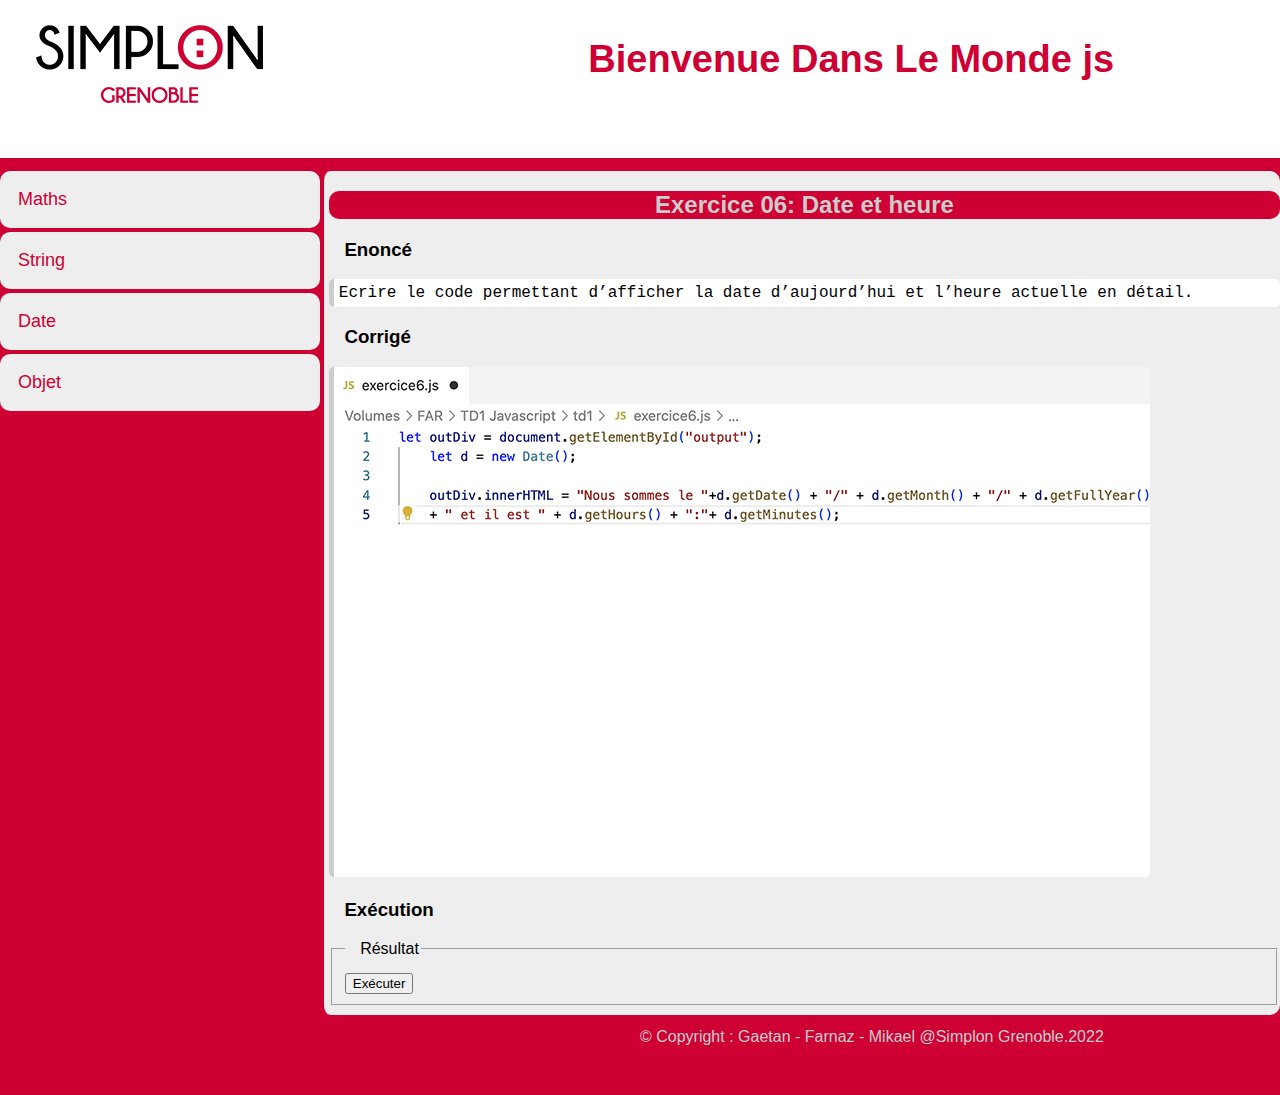
<file: pages/exercice6.html>
<!DOCTYPE html>
<html lang="en">
<head>
    <meta charset="UTF-8">
    <meta http-equiv="X-UA-Compatible" content="IE=edge">
    <meta name="viewport" content="width=device-width, initial-scale=1.0">
    <title>Exercice 6</title>
    <link rel="stylesheet" href="../styles/styles.css">
    <script src="../js/script.js"></script>
</head>
<body onload="init()">
    <div class="grid-container">
      <header>
        <div class="gallery">
          <a href="../pages/pagedaccueil.html"> <img src="../img/SIMPLON_Logo_GRENOBLE_RougeNoir-RVB.png" alt="logo"> </a> 
        </div>
        <centre><h1>Bienvenue Dans Le Monde js</h1></centre>    
    </header>
        <nav id="sideMenu">
            <!-- remplacer le href de la page actuelle par # -->
            <!-- éventuellement le laisser en surbrillance dans le css -->
            <button class="accordion">Maths</button>
            <div class="panel">
              <ul class="exercices">
                <li><a href="exercice2.html">Exercice 2</a></li>
                <li><a href="exercice4.html">Exercice 4</a></li>
                <li><a href="exercice7.html">Exercice 7</a></li>
                <li><a href="exercice8.html">Exercice 8</a></li>
                <li><a href="exercice9.html">Exercice 9</a></li>
                <li><a href="exercice10.html">Exercice 10</a></li>
                <li><a href="exercice11.html">Exercice 11</a></li>
                <li><a href="exercice12.html">Exercice 12</a></li>
              </ul>
            </div>
      
            <button class="accordion">String</button>
            <div class="panel">
              <ul class="exercices">
                <li><a href="exercice1.html">Exercice 1</a></li>
                <li><a href="exercice3.html">Exercice 3</a></li>
                <li><a href="exercice5.html">Exercice 5</a></li>
              </ul>
            </div>
      
            <button class="accordion">Date</button>
            <div class="panel">
              <ul id="exercices">
                <li><a href="#">Exercice 6</a></li>
              </ul>
            </div>
      
            <button class="accordion">Objet</button>
            <div class="panel">
              <ul id="exercices">
                <li><a href="exercice13.html">Exercice 13</a></li>
              </ul>
            </div>
        </nav>
        
        <!-- Changer ici pour chaque exercice -->
        <!-- Déplacer la div output selon les besoins -->
        <section id="mainContent" class="main-container">    
           <h2>Exercice 06: Date et heure</h2> 

           <h3>&nbsp;&nbsp;&nbsp;Enoncé</h3>
           <p id="enonce">
            Ecrire le code permettant d’afficher la date d’aujourd’hui et l’heure actuelle en détail.
           </p>
    
           <h3>&nbsp;&nbsp;&nbsp;Corrigé</h3>
           <img src="../img/exercice6.png" alt="exercice6" id="corrige">
    
           <h3>&nbsp;&nbsp;&nbsp;Exécution</h3>
           <form action="">
            <fieldset>
                <legend>&nbsp;&nbsp;&nbsp;Résultat</legend>                                                               
                <div id="output"></div>
                <input type="button" value="Exécuter" onclick="exercice6()">
            </fieldset>
           </form>
        </section>
    
        <br><br>
        <footer>
            © Copyright : Gaetan - Farnaz - Mikael @Simplon Grenoble.2022
        </footer>
    </div>
</body>
</html>
</file>
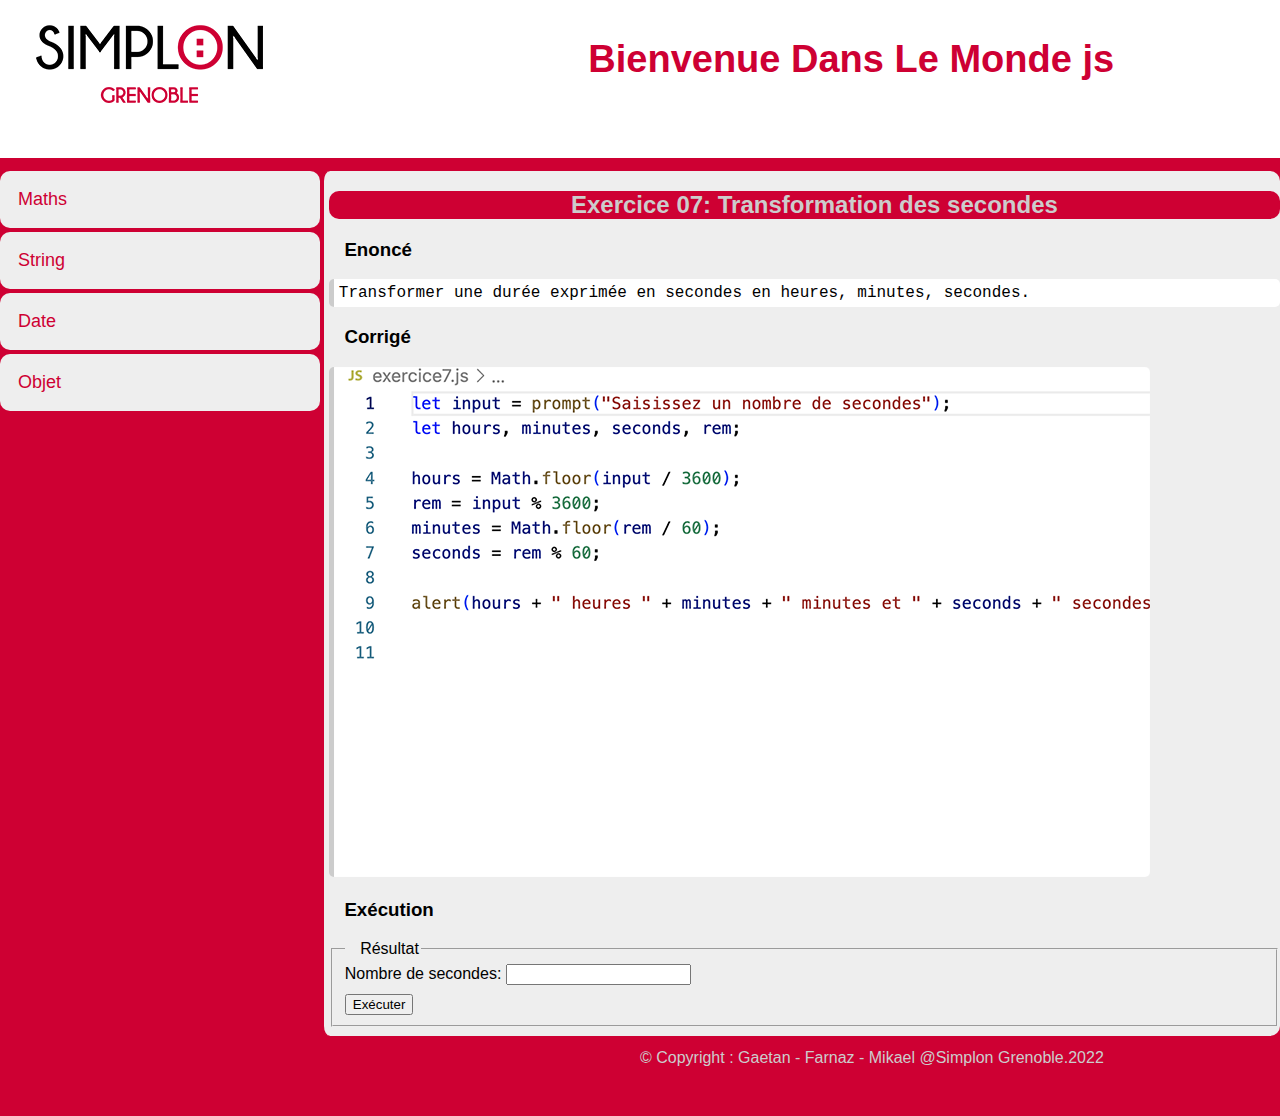
<file: pages/exercice7.html>
<!DOCTYPE html>
<html lang="en">
<head>
    <meta charset="UTF-8">
    <meta http-equiv="X-UA-Compatible" content="IE=edge">
    <meta name="viewport" content="width=device-width, initial-scale=1.0">
    <title>Exercice 7</title>
    <link rel="stylesheet" href="../styles/styles.css">
    <script src="../js/script.js"></script>
</head>
<body onload="init()">
    <div class="grid-container">
      <header>
        <div class="gallery">
          <a href="../pages/pagedaccueil.html"> <img src="../img/SIMPLON_Logo_GRENOBLE_RougeNoir-RVB.png" alt="logo"> </a>  
        </div>
        <centre><h1>Bienvenue Dans Le Monde js</h1></centre>    
    </header>
    
        <nav id="sideMenu">
            <!-- remplacer le href de la page actuelle par # -->
            <!-- éventuellement le laisser en surbrillance dans le css -->
            <button class="accordion">Maths</button>
            <div class="panel">
              <ul class="exercices">
                <li><a href="exercice2.html">Exercice 2</a></li>
                <li><a href="exercice4.html">Exercice 4</a></li>
                <li><a href="#">Exercice 7</a></li>
                <li><a href="exercice8.html">Exercice 8</a></li>
                <li><a href="exercice9.html">Exercice 9</a></li>
                <li><a href="exercice10.html">Exercice 10</a></li>
                <li><a href="exercice11.html">Exercice 11</a></li>
                <li><a href="exercice12.html">Exercice 12</a></li>
              </ul>
            </div>
      
            <button class="accordion">String</button>
            <div class="panel">
              <ul class="exercices">
                <li><a href="exercice1.html">Exercice 1</a></li>
                <li><a href="exercice3.html">Exercice 3</a></li>
                <li><a href="exercice5.html">Exercice 5</a></li>
              </ul>
            </div>
      
            <button class="accordion">Date</button>
            <div class="panel">
              <ul id="exercices">
                <li><a href="exercice6.html">Exercice 6</a></li>
              </ul>
            </div>
      
            <button class="accordion">Objet</button>
            <div class="panel">
              <ul id="exercices">
                <li><a href="exercice13.html">Exercice 13</a></li>
              </ul>
            </div>
        </nav>
    
        <!-- Changer ici pour chaque exercice -->
        <!-- Déplacer la div output selon les besoins -->
        <section id="mainContent" class="main-container">    
           <h2>&nbsp;&nbsp;&nbsp;Exercice 07: Transformation des secondes</h2> 

           <h3>&nbsp;&nbsp;&nbsp;Enoncé</h3>
           <p id="enonce">
            Transformer une durée exprimée en secondes en heures, minutes, secondes.
           </p>
    
           <h3>&nbsp;&nbsp;&nbsp;Corrigé</h3>
           <img src="../img/exercice7.png" alt="exercice7" id="corrige">
    
           <h3>&nbsp;&nbsp;&nbsp;Exécution</h3>
           <form action="">
            <fieldset>
                <legend>&nbsp;&nbsp;&nbsp;Résultat</legend>
                <label for="">Nombre de secondes: </label>
                <input type="text" name="secondes" id="secondes">
                <br>
                <div id="output"></div>
                <input type="button" value="Exécuter" onclick="exercice7()">
            </fieldset>
           </form>
        </section>
    
        <br><br>
        <footer>
            © Copyright : Gaetan - Farnaz - Mikael @Simplon Grenoble.2022
        </footer>
    </div>
</body>
</html>
</file>
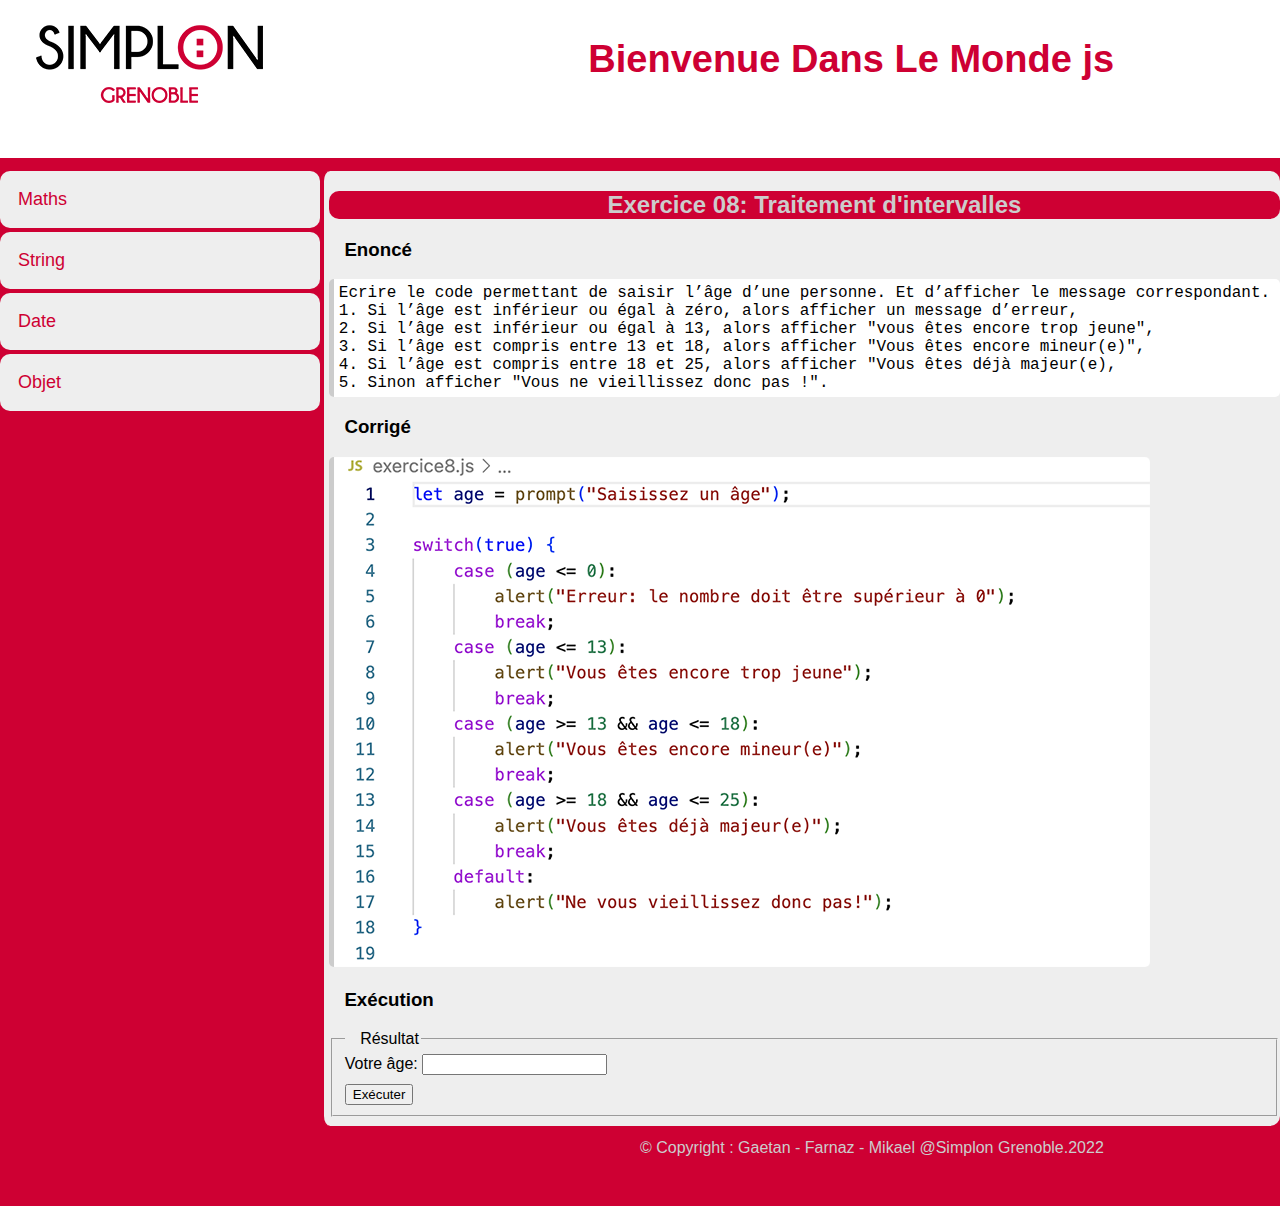
<file: pages/exercice8.html>
<!DOCTYPE html>
<html lang="en">
<head>
    <meta charset="UTF-8">
    <meta http-equiv="X-UA-Compatible" content="IE=edge">
    <meta name="viewport" content="width=device-width, initial-scale=1.0">
    <title>Exercice 8</title>
    <link rel="stylesheet" href="../styles/styles.css">
    <script src="../js/script.js"></script>
</head>
<body onload="init()">
    <div class="grid-container">
      <header>
        <div class="gallery">
          <a href="../pages/pagedaccueil.html"> <img src="../img/SIMPLON_Logo_GRENOBLE_RougeNoir-RVB.png" alt="logo"> </a>  
        </div>
        <centre><h1>Bienvenue Dans Le Monde js</h1></centre>    
    </header>
    
        <nav id="sideMenu">
            <!-- remplacer le href de la page actuelle par # -->
            <!-- éventuellement le laisser en surbrillance dans le css -->
            <button class="accordion">Maths</button>
            <div class="panel">
              <ul class="exercices">
                <li><a href="exercice2.html">Exercice 2</a></li>
                <li><a href="exercice4.html">Exercice 4</a></li>
                <li><a href="exercice7.html">Exercice 7</a></li>
                <li><a href="#">Exercice 8</a></li>
                <li><a href="exercice9.html">Exercice 9</a></li>
                <li><a href="exercice10.html">Exercice 10</a></li>
                <li><a href="exercice11.html">Exercice 11</a></li>
                <li><a href="exercice12.html">Exercice 12</a></li>
              </ul>
            </div>
      
            <button class="accordion">String</button>
            <div class="panel">
              <ul class="exercices">
                <li><a href="exercice1.html">Exercice 1</a></li>
                <li><a href="exercice3.html">Exercice 3</a></li>
                <li><a href="exercice5.html">Exercice 5</a></li>
              </ul>
            </div>
      
            <button class="accordion">Date</button>
            <div class="panel">
              <ul id="exercices">
                <li><a href="exercice6.html">Exercice 6</a></li>
              </ul>
            </div>
      
            <button class="accordion">Objet</button>
            <div class="panel">
              <ul id="exercices">
                <li><a href="exercice13.html">Exercice 13</a></li>
              </ul>
            </div>
        </nav>
    
        <!-- Changer ici pour chaque exercice -->
        <!-- Déplacer la div output selon les besoins -->
        <section id="mainContent" class="main-container">    
           <h2>&nbsp;&nbsp;&nbsp;Exercice 08: Traitement d'intervalles</h2> 

           <h3>&nbsp;&nbsp;&nbsp;Enoncé</h3>
           <p id="enonce">
            Ecrire le code permettant de saisir l’âge d’une personne. Et d’afficher le message correspondant. <br>
            1. Si l’âge est inférieur ou égal à zéro, alors afficher un message
            d’erreur, <br>
            2. Si l’âge est inférieur ou égal à 13, alors afficher "vous êtes
            encore trop jeune", <br>
            3. Si l’âge est compris entre 13 et 18, alors afficher "Vous êtes
            encore mineur(e)", <br>
            4. Si l’âge est compris entre 18 et 25, alors afficher "Vous êtes
            déjà majeur(e), <br>
            5. Sinon afficher "Vous ne vieillissez donc pas !".
           </p>
    
           <h3>&nbsp;&nbsp;&nbsp;Corrigé</h3>
           <img src="../img/exercice8.png" alt="exercice8" id="corrige">
    
           <h3>&nbsp;&nbsp;&nbsp;Exécution</h3>
           <form action="">
            <fieldset>
                <legend>&nbsp;&nbsp;&nbsp;Résultat</legend>
                <label for="">Votre âge: </label>
                <input type="text" name="age" id="age">
                <br>
                <div id="output"></div>
                <input type="button" value="Exécuter" onclick="exercice8()">
            </fieldset>
           </form>
        </section>
    
        <br><br>
        <footer>
            © Copyright : Gaetan - Farnaz - Mikael @Simplon Grenoble.2022
        </footer>
    </div>
</body>
</html>
</file>
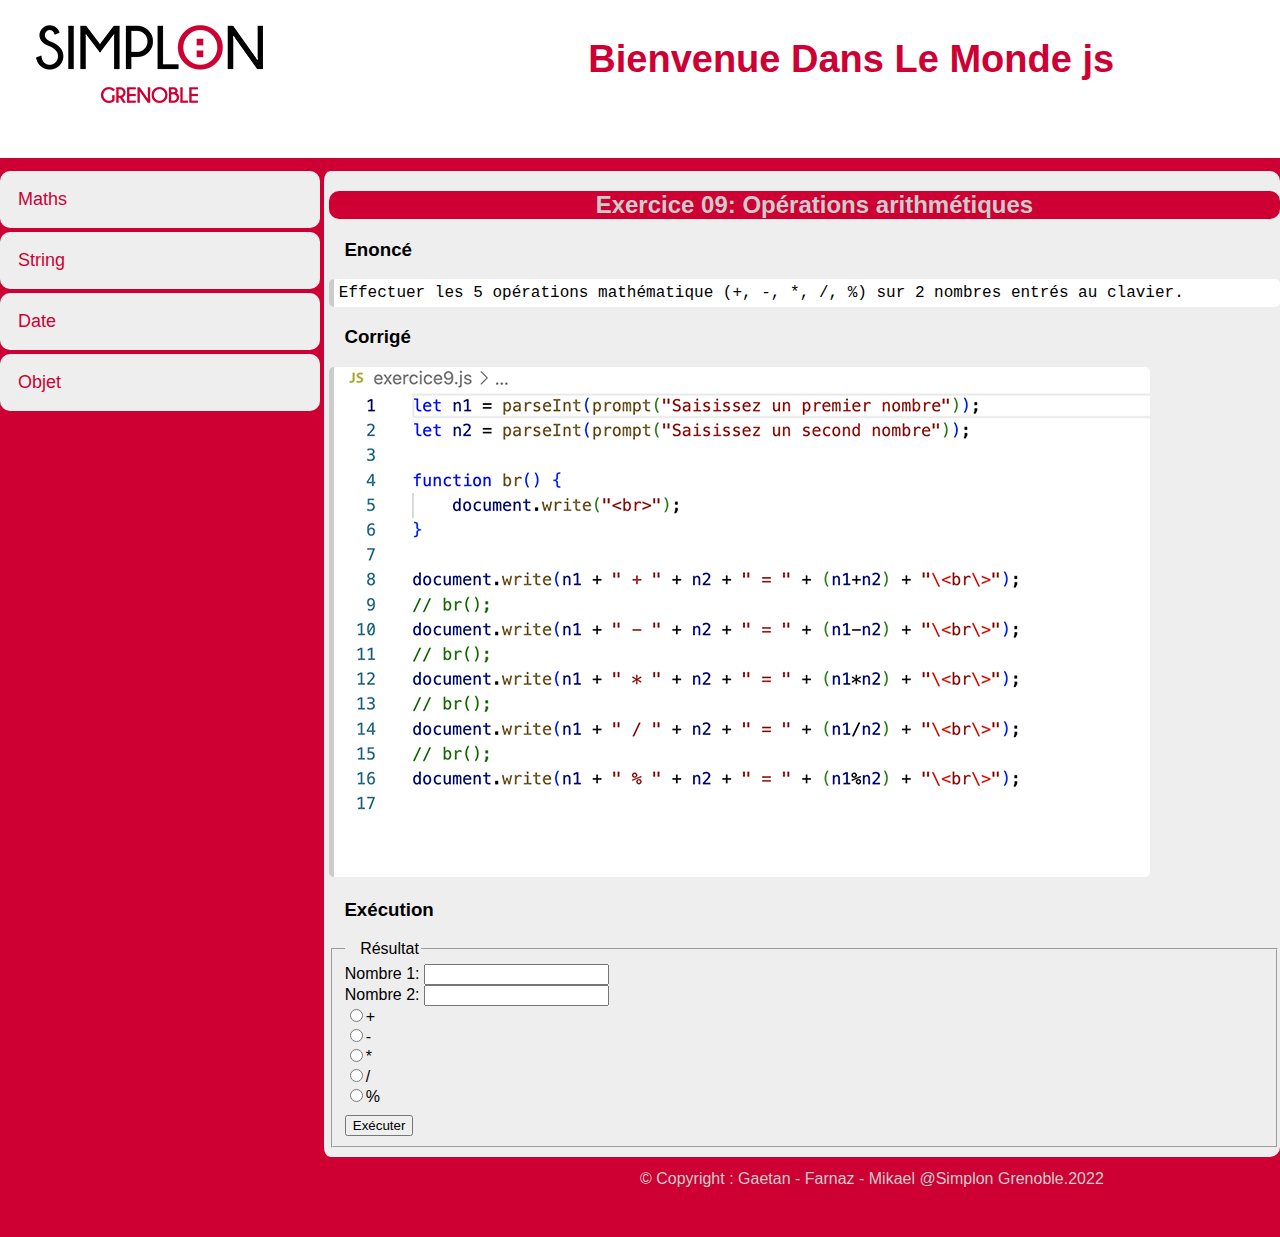
<file: pages/exercice9.html>
<!DOCTYPE html>
<html lang="en">
<head>
    <meta charset="UTF-8">
    <meta http-equiv="X-UA-Compatible" content="IE=edge">
    <meta name="viewport" content="width=device-width, initial-scale=1.0">
    <title>Exercice 9</title>
    <link rel="stylesheet" href="../styles/styles.css">
    <script src="../js/script.js"></script>
</head>
<body onload="init()">
    <div class="grid-container">
      <header>
        <div class="gallery">
          <a href="../pages/pagedaccueil.html"> <img src="../img/SIMPLON_Logo_GRENOBLE_RougeNoir-RVB.png" alt="logo"></a>  
        </div>
        <centre><h1>Bienvenue Dans Le Monde js</h1></centre>    
    </header>
    
        <nav id="sideMenu">
            <!-- remplacer le href de la page actuelle par # -->
            <!-- éventuellement le laisser en surbrillance dans le css -->
            <button class="accordion">Maths</button>
            <div class="panel">
              <ul class="exercices">
                <li><a href="exercice2.html">Exercice 2</a></li>
                <li><a href="exercice4.html">Exercice 4</a></li>
                <li><a href="exercice7.html">Exercice 7</a></li>
                <li><a href="exercice8.html">Exercice 8</a></li>
                <li><a href="#">Exercice 9</a></li>
                <li><a href="exercice10.html">Exercice 10</a></li>
                <li><a href="exercice11.html">Exercice 11</a></li>
                <li><a href="exercice12.html">Exercice 12</a></li>
              </ul>
            </div>
      
            <button class="accordion">String</button>
            <div class="panel">
              <ul class="exercices">
                <li><a href="exercice1.html">Exercice 1</a></li>
                <li><a href="exercice3.html">Exercice 3</a></li>
                <li><a href="exercice5.html">Exercice 5</a></li>
              </ul>
            </div>
      
            <button class="accordion">Date</button>
            <div class="panel">
              <ul id="exercices">
                <li><a href="exercice6.html">Exercice 6</a></li>
              </ul>
            </div>
      
            <button class="accordion">Objet</button>
            <div class="panel">
              <ul id="exercices">
                <li><a href="exercice13.html">Exercice 13</a></li>
              </ul>
            </div>
        </nav>
    
        <!-- Changer ici pour chaque exercice -->
        <!-- Déplacer la div output selon les besoins -->
        <section id="mainContent" class="main-container">    
           <h2>&nbsp;&nbsp;&nbsp;Exercice 09: Opérations arithmétiques</h2> 

           <h3>&nbsp;&nbsp;&nbsp;Enoncé</h3>
           <p id="enonce">
            Effectuer les 5 opérations mathématique (+, -, *, /, %) sur 2 nombres entrés au clavier.
           </p>
    
           <h3>&nbsp;&nbsp;&nbsp;Corrigé</h3>
           <img src="../img/exercice9.png" alt="exercice9" id="corrige">
    
           <h3>&nbsp;&nbsp;&nbsp;Exécution</h3>
           <form action="">
            <fieldset>
                <legend>&nbsp;&nbsp;&nbsp;Résultat</legend>
                <label for="">Nombre 1: </label>
                <input type="text" name="n1" id="n1">
                <br>
                <label for="">Nombre 2: </label>
                <input type="text" name="n2" id="n2">
                <br>

                <input name="op" type="radio" value="+">+ <br>
                <input name="op" type="radio" value="-">- <br>
                <input name="op" type="radio" value="*">* <br>
                <input name="op" type="radio" value="/">/ <br>
                <input name="op" type="radio" value="%">% <br>
                <div id="output"></div>
                <input type="button" value="Exécuter" onclick="exercice9()">
            </fieldset>
           </form>
        </section>
        <br><br>
        <footer>
            © Copyright : Gaetan - Farnaz - Mikael @Simplon Grenoble.2022
        </footer>
    </div>
</body>
</html>
</file>
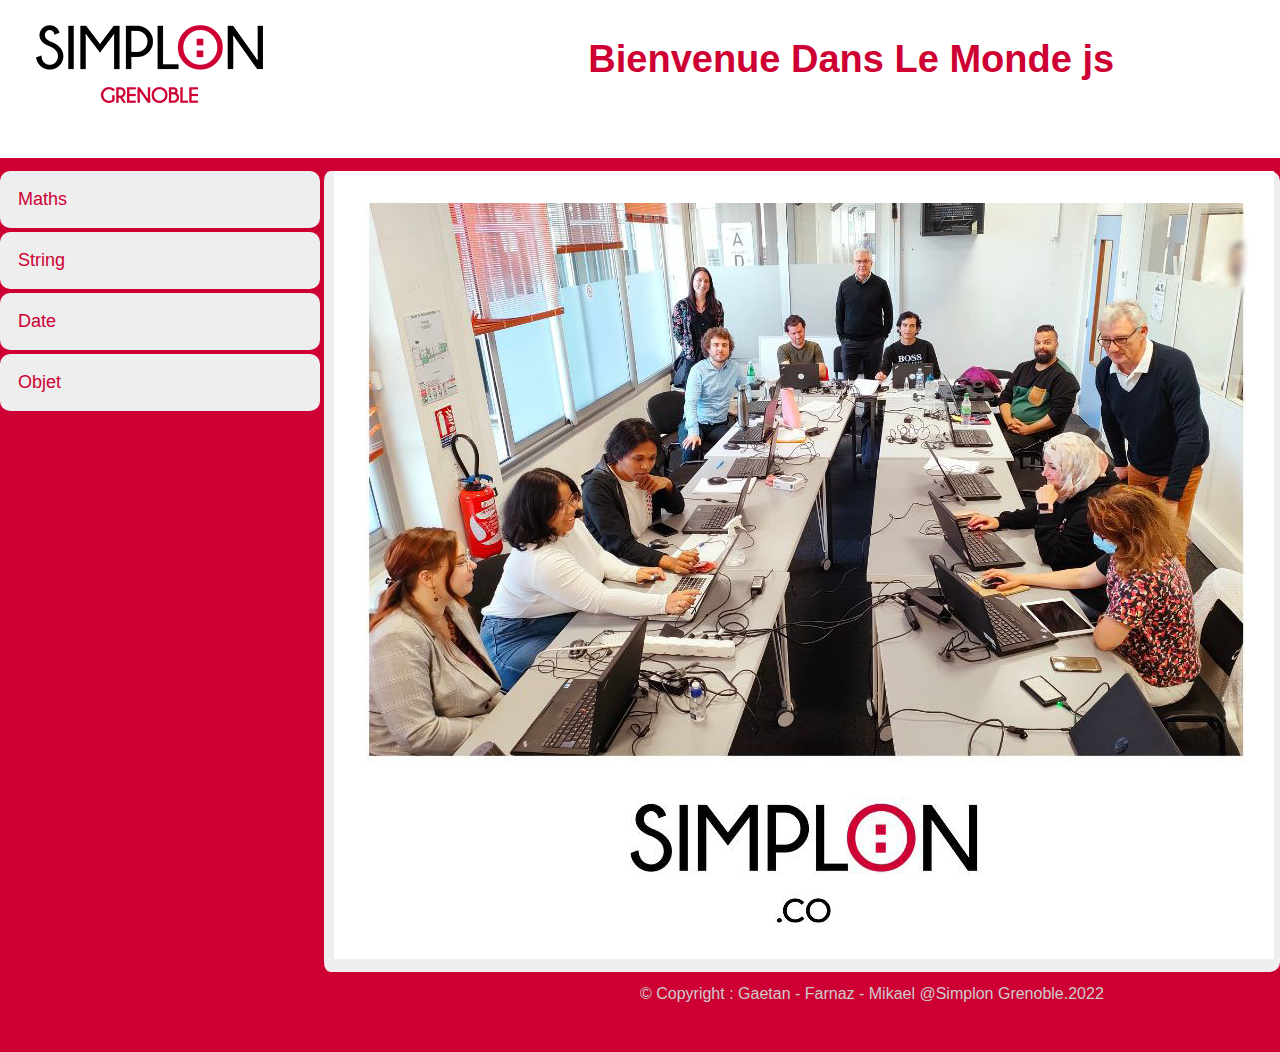
<file: pages/pagedaccueil.html>
<!DOCTYPE html>
<html lang="en">
<head>
    <meta charset="UTF-8">
    <meta http-equiv="X-UA-Compatible" content="IE=edge">
    <meta name="viewport" content="width=device-width, initial-scale=1.0">
    <title>Exercice 1</title>
    <link rel="stylesheet" href="../styles/styles.css">
    <script src="../js/script.js"></script>
</head>
<body onload="init()">
    <div class="grid-container">

      <header>
        <div class="gallery">
     <a href="../pages/pagedaccueil.html"> <img src="../img/SIMPLON_Logo_GRENOBLE_RougeNoir-RVB.png" alt="logo"></a> 
        </div>
        <h1>Bienvenue Dans Le Monde js</h1>  
    </header>
   
        <nav id="sideMenu">
            <!-- remplacer le href de la page actuelle par # -->
            <!-- éventuellement le laisser en surbrillance dans le css -->
            <button class="accordion">Maths</button>
            <div class="panel">
              <ul class="exercices">
                <li><a href="exercice2.html">Exercice 2</a></li>
                <li><a href="exercice4.html">Exercice 4</a></li>
                <li><a href="exercice7.html">Exercice 7</a></li>
                <li><a href="exercice8.html">Exercice 8</a></li>
                <li><a href="exercice9.html">Exercice 9</a></li>
                <li><a href="exercice10.html">Exercice 10</a></li>
                <li><a href="exercice11.html">Exercice 11</a></li>
                <li><a href="exercice12.html">Exercice 12</a></li>
              </ul>
            </div>
      
            <button class="accordion">String</button>
            <div class="panel">
              <ul class="exercices">
                <li><a href="#">Exercice 1</a></li>
                <li><a href="exercice3.html">Exercice 3</a></li>
                <li><a href="exercice5.html">Exercice 5</a></li>
              </ul>
            </div>
      
            <button class="accordion">Date</button>
            <div class="panel">
              <ul id="exercices">
                <li><a href="exercice6.html">Exercice 6</a></li>
              </ul>
            </div>
      
            <button class="accordion">Objet</button>
            <div class="panel">
              <ul id="exercices">
                <li><a href="exercice13.html">Exercice 13</a></li>
              </ul>
            </div>
        </nav>
    
        <!-- premier page:page d"acceuil -->
        
        <section id="mainContent" class="main-container">    
           <center><img src="../img/Simplon-groupe de php.jpg" alt="page d'acceuil"></center>
        </section>
     
    <br><br>
        <footer>
            © Copyright : Gaetan - Farnaz - Mikael @Simplon Grenoble.2022
        </footer>
    </div>
</body>
</html>
</file>
<file: styles/styles.css>
@import url("https://fonts.googleapis.com/css?family=Quicksand&display=swap");

body {
    margin: 0;
    font-family: 'Trebuchet MS', 'Lucida Sans Unicode', 'Lucida Grande', 'Lucida Sans', Arial, sans-serif;
    background-color: #ce0033;
    background-attachment: fixed;
    background-repeat: no-repeat;
    background-position: center;
    background-size: cover;
}

/* logo simplon + header position */
.gallery img{
   
    float:left;
    margin-top: 1%;
    margin-left: 3%;
}

header{
    background-color: #fff;
    padding-top: 1%;
    padding-right: 5%;
    padding-bottom: 4%;   
    text-align: center;
    margin-bottom: 1%;
}

h1{
    color: #ce0033;
    font-size:38px;
    font-family: Verdana, Geneva, Tahoma, sans-serif;
    padding-left: 40%;
}

nav{
    background-color: #ce0033;
    padding-bottom: 40%;
}

#mainContent {
    padding-left: 0.5%;
    border-left: 4px solid #ce0033;  
    padding-bottom: 1%;
    border-radius: 10px;
}

#output {
    margin-bottom: 1%;
}

h2{

    background-color: #ce0033;
    color: #ccc;
    text-align: center;    
    border-radius: 10px;
}

ul {
    list-style-type: none;
}

li {
    margin-bottom: 10%;
}

li a {
    text-decoration: none;
    color: #eee;
}

#enonce {
    font-family: "Courier New", Courier, "Lucida Sans Typewriter", "Lucida Typewriter", monospace;
    background-color: #ffffff;
    padding: 5px;
}

#enonce, #corrige {
    border-left: 5px solid #ccc;
    border-radius: 5px;
}

/* menu accordéon */
.accordion {
    background-color: #eee;
    color: #ce0033;
    cursor: pointer;
    padding: 18px;
    width: 100%;
    border: none;
    text-align: left;
    outline: none;
    font-size: 18px;
    transition: 0.4s;
    margin-bottom: 4px;
    border-radius: 10px;
}
  
.active, .accordion:hover {
    background-color: #ccc; 
}
  
.panel {
    padding: 0 18px;
    display: none;
    background-color: #ce0033;
    overflow: hidden;
}

/* grid/disposition */
header {grid-area: header;}
#sideMenu {grid-area: nav;}
#mainContent {grid-area: exo;}
footer {grid-area: footer;
        background-color: #ce0033; 
        padding-left: 50%;
        color: #ccc;
        padding-top: 1%;
        padding-bottom: 1%;
}


.grid-container {
    display: grid;
    grid-template-columns: 1fr 1fr 1fr 1fr;
    grid-template-areas: 
    'header header header header'
    'nav exo exo exo'
    'footer footer footer footer';
}

section{
    background-color: #eee; 
}

/*CSS page 1 : authentification/index*/
* {
  box-sizing: border-box;
}

.body-index {
  box-sizing: border-box;
  margin: 0;
  display: flex;
  flex-direction: column;
  justify-content: center;
  align-items: center;
  height: 100vh;
  background-color: lightgray;
}

.container-index {
  position: relative;
  width: 420px;
  min-height: 490px;
  height: auto;
  max-height: 520px;
  background-color: #ce0033;
  padding: 15px 25px;
  border-radius: 10px;
  font-size: 18px;
  font-family: "Quicksand", sans-serif;
}

.logo {
  position: absolute;
  top: 2%;
  left: 50%;
  transform: translate(-50%, 0);
  width: 55px;
  height: 55px;
  border-radius: 50%;
  box-shadow: 0 5px 5px #ccc;
  font-size: 1.8em;
  background-color: #ce0033;
  color: #f0f6fb;
  display: flex;
  justify-content: center;
  align-items: center;
}

.tab-body {
  position: relative;
  display: none;

  height: auto;
  max-height: 320px;
  padding: 15% 5%;
  margin-top: 20%;
  background-color: #fff;
  color: #ce0033;
  box-shadow: 0px 5px 10px #7c8395;
  border-radius: 30px;
  font-size: 1rem;
}
.tab-body.active {
  display: block;
}

.row {
  display: flex;
  justify-content: space-between;
  border-bottom: 1px solid #ce0033;
  padding: 1.8% 0;
  margin: 20px 0;
}

.body-index h2 {
    background-color: lightgray;
    color: #ce0033;
}

.row .input {
  width: 90%;
  border: none;
  outline: none;
  color: #ce0033;
  font-weight: 550;
}
.input::placeholder {
  color: #ce0033;
}

.link {
  display: inline-block;
  font-size: 0.8em;
  width: 100%;
  text-decoration: none;
  color: #2b384f;
  text-align: right;
}
.link:hover {
  text-decoration: underline;
}

.btn {
  position: relative;
  bottom: -65px;
  transform: translate(35%, 50%);
  width: 120px;
  height: 45px;
  border-radius: 50px;
  background-color: grey;
  border: none;
  outline: none;
  color: #fff;
  cursor: pointer;
}

.tab-footer {
  position: absolute;
  bottom: 5%;
  left: 50%;
  transform: translate(-50%, 0);
  height: 30px;
  display: flex;
}

.tab-link {
  text-decoration: none;
  color: #6ba1f9ee;
  margin: 0 3%;
}

.tab-link.active {
  font-weight: bold;
}

@media screen and (max-width: 520px) {
  .container {
    width: 80%;
    min-width: 380px;
    min-height: 490px;
  }
  .tab-body {
    width: 100%;
    padding: 15% 5%;
    margin-top: 25%;
    max-height: 420px;
  }
}
</file>
